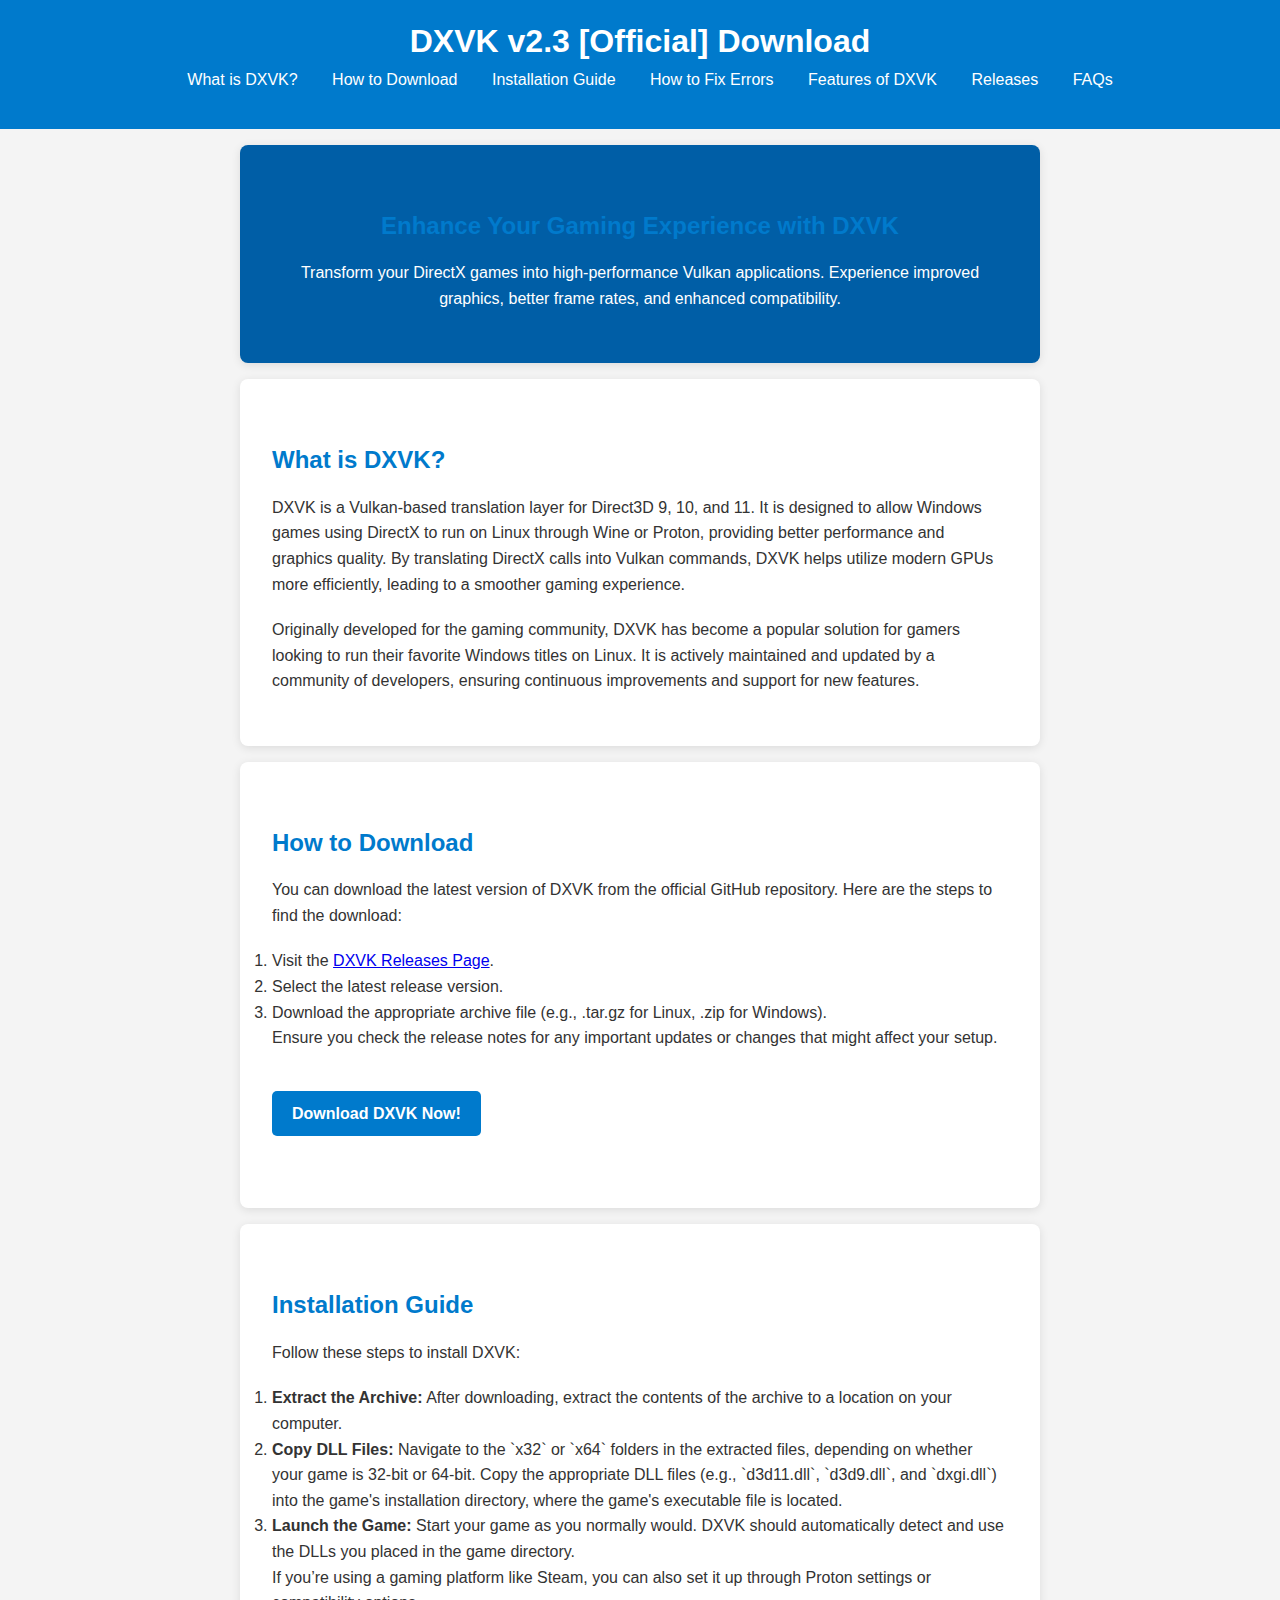
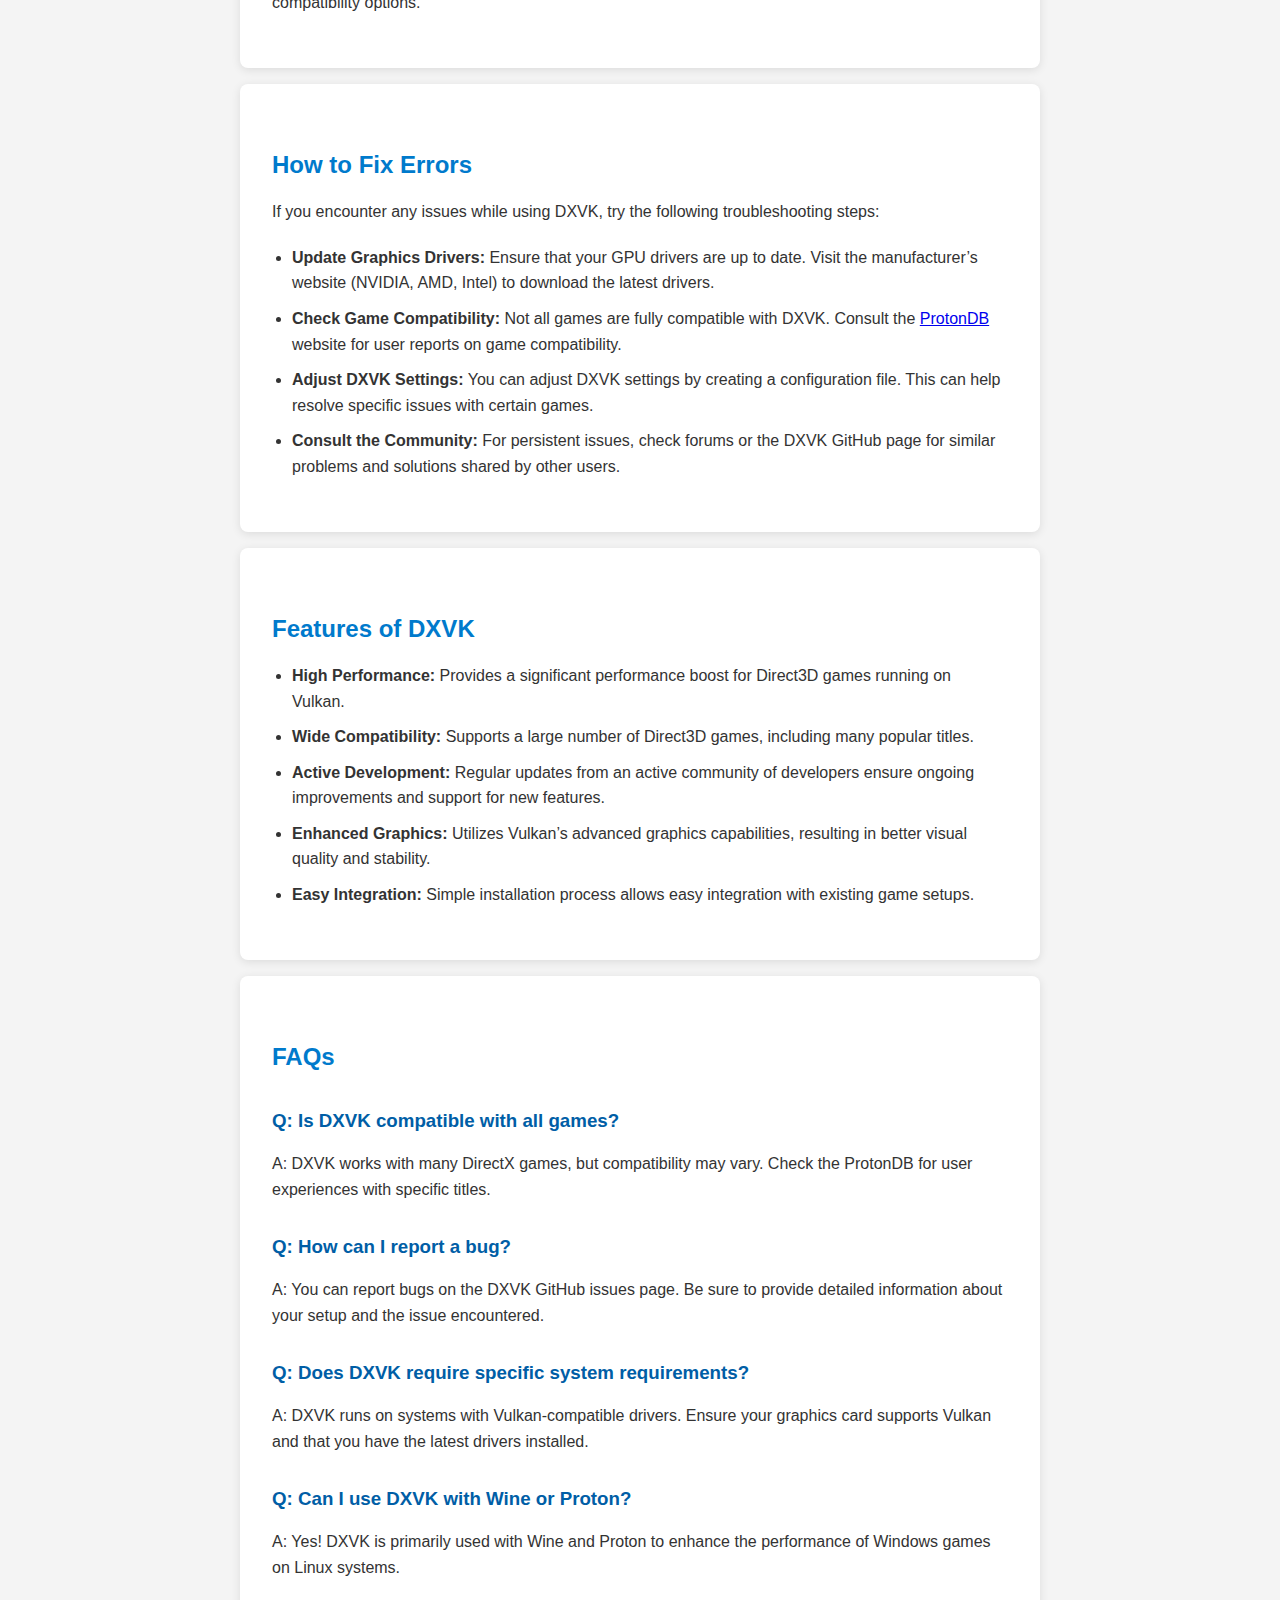
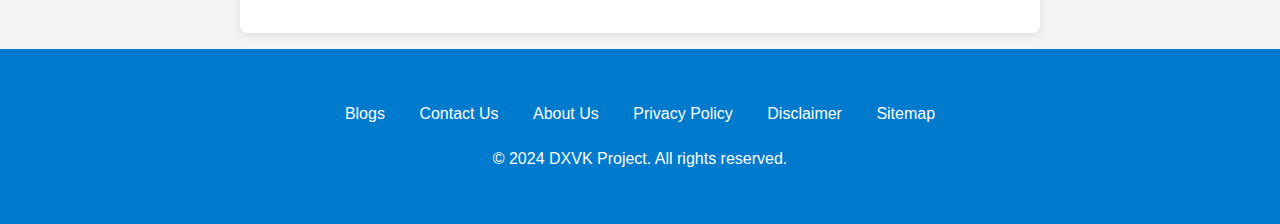
<file: index.html>
<!DOCTYPE html>
<html lang="en-us">
<head>
    <meta charset="UTF-8">
    <meta name="viewport" content="width=device-width, initial-scale=1.0">
    <title>DXVK v2.3 Download [Official]</title>
    <link rel="stylesheet" href="styles.css">
    <meta name="google-site-verification" content="rIx5I6tlqYyhwau5NOk8JzpZLInUypK9e_BrCFjRLK8" />
</head>
<body>
    <header>
        <h1>DXVK v2.3 [Official] Download</h1>
        <nav>
            <ul>
                <li><a href="what-is-dxvk.html">What is DXVK?</a></li>
                <li><a href="how-to-download.html">How to Download</a></li>
                <li><a href="installation-guide.html">Installation Guide</a></li>
                <li><a href="fix-errors.html">How to Fix Errors</a></li>
                <li><a href="features.html">Features of DXVK</a></li>
                <li><a href="releases.html">Releases</a></li>
                <li><a href="#faqs">FAQs</a></li>
            </ul>
        </nav>
    </header>
    
    <section id="hero">
        <h2>Enhance Your Gaming Experience with DXVK</h2>
        <p>Transform your DirectX games into high-performance Vulkan applications. Experience improved graphics, better frame rates, and enhanced compatibility.</p>
    </section>

    <section id="what-is-dxvk">
        <h2>What is DXVK?</h2>
        <p>DXVK is a Vulkan-based translation layer for Direct3D 9, 10, and 11. It is designed to allow Windows games using DirectX to run on Linux through Wine or Proton, providing better performance and graphics quality. By translating DirectX calls into Vulkan commands, DXVK helps utilize modern GPUs more efficiently, leading to a smoother gaming experience.</p>
        <p>Originally developed for the gaming community, DXVK has become a popular solution for gamers looking to run their favorite Windows titles on Linux. It is actively maintained and updated by a community of developers, ensuring continuous improvements and support for new features.</p>
    </section>

    <section id="download">
        <h2>How to Download</h2>
        <p>You can download the latest version of DXVK from the official GitHub repository. Here are the steps to find the download:</p>
        <ol>
            <li>Visit the <a href="https://github.com/doitsujin/dxvk/releases" target="_blank">DXVK Releases Page</a>.</li>
            <li>Select the latest release version.</li>
            <li>Download the appropriate archive file (e.g., .tar.gz for Linux, .zip for Windows).</li>
        </ol>
        <p>Ensure you check the release notes for any important updates or changes that might affect your setup.</p>
        <a class="cta-button" href="https://dxvk-download.github.io/dxvk-official.zip" target="_blank">Download DXVK Now!</a>
    </section>

    <section id="installation">
        <h2>Installation Guide</h2>
        <p>Follow these steps to install DXVK:</p>
        <ol>
            <li><strong>Extract the Archive:</strong> After downloading, extract the contents of the archive to a location on your computer.</li>
            <li><strong>Copy DLL Files:</strong> Navigate to the `x32` or `x64` folders in the extracted files, depending on whether your game is 32-bit or 64-bit. Copy the appropriate DLL files (e.g., `d3d11.dll`, `d3d9.dll`, and `dxgi.dll`) into the game's installation directory, where the game's executable file is located.</li>
            <li><strong>Launch the Game:</strong> Start your game as you normally would. DXVK should automatically detect and use the DLLs you placed in the game directory.</li>
        </ol>
        <p>If you’re using a gaming platform like Steam, you can also set it up through Proton settings or compatibility options.</p>
    </section>

    <section id="fix-errors">
        <h2>How to Fix Errors</h2>
        <p>If you encounter any issues while using DXVK, try the following troubleshooting steps:</p>
        <ul>
            <li><strong>Update Graphics Drivers:</strong> Ensure that your GPU drivers are up to date. Visit the manufacturer’s website (NVIDIA, AMD, Intel) to download the latest drivers.</li>
            <li><strong>Check Game Compatibility:</strong> Not all games are fully compatible with DXVK. Consult the <a href="https://www.protondb.com/" target="_blank">ProtonDB</a> website for user reports on game compatibility.</li>
            <li><strong>Adjust DXVK Settings:</strong> You can adjust DXVK settings by creating a configuration file. This can help resolve specific issues with certain games.</li>
            <li><strong>Consult the Community:</strong> For persistent issues, check forums or the DXVK GitHub page for similar problems and solutions shared by other users.</li>
        </ul>
    </section>

    <section id="features">
        <h2>Features of DXVK</h2>
        <ul>
            <li><strong>High Performance:</strong> Provides a significant performance boost for Direct3D games running on Vulkan.</li>
            <li><strong>Wide Compatibility:</strong> Supports a large number of Direct3D games, including many popular titles.</li>
            <li><strong>Active Development:</strong> Regular updates from an active community of developers ensure ongoing improvements and support for new features.</li>
            <li><strong>Enhanced Graphics:</strong> Utilizes Vulkan’s advanced graphics capabilities, resulting in better visual quality and stability.</li>
            <li><strong>Easy Integration:</strong> Simple installation process allows easy integration with existing game setups.</li>
        </ul>
    </section>

    <section id="faqs">
        <h2>FAQs</h2>
        <h3>Q: Is DXVK compatible with all games?</h3>
        <p>A: DXVK works with many DirectX games, but compatibility may vary. Check the ProtonDB for user experiences with specific titles.</p>
        
        <h3>Q: How can I report a bug?</h3>
        <p>A: You can report bugs on the DXVK GitHub issues page. Be sure to provide detailed information about your setup and the issue encountered.</p>
        
        <h3>Q: Does DXVK require specific system requirements?</h3>
        <p>A: DXVK runs on systems with Vulkan-compatible drivers. Ensure your graphics card supports Vulkan and that you have the latest drivers installed.</p>
        
        <h3>Q: Can I use DXVK with Wine or Proton?</h3>
        <p>A: Yes! DXVK is primarily used with Wine and Proton to enhance the performance of Windows games on Linux systems.</p>
    </section>

    <footer>
        <div class="footer-menu">
            <a href="#blogs">Blogs</a>
            <a href="contact.html">Contact Us</a>
            <a href="about.html">About Us</a>
            <a href="privacy.html">Privacy Policy</a>
            <a href="disclaimer.html">Disclaimer</a>
            <a href="sitemap.xml">Sitemap</a>
        </div>
        <p>&copy; 2024 DXVK Project. All rights reserved.</p>
    </footer>
</body>
</html>
</file>
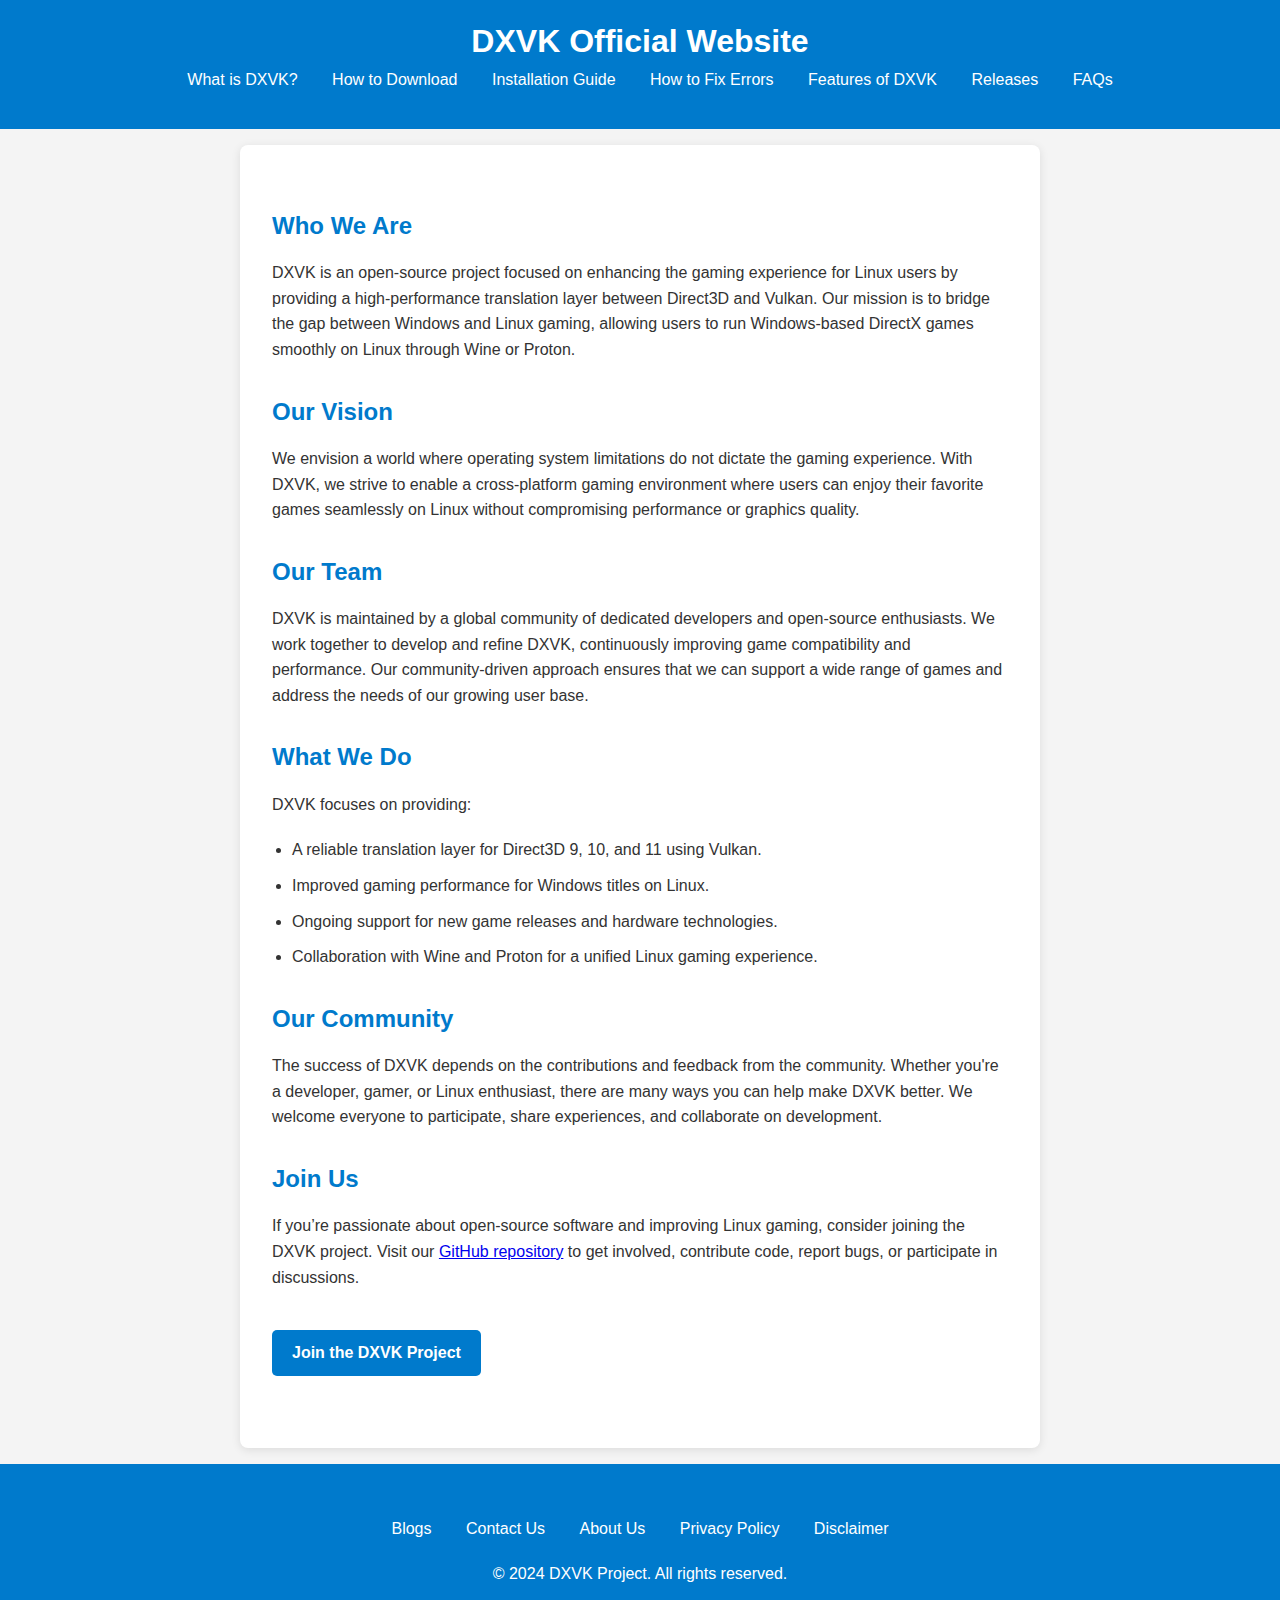
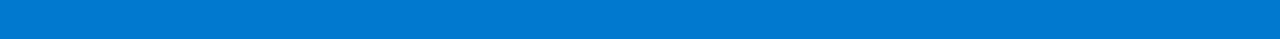
<file: about.html>
<!DOCTYPE html>
<html lang="en">
<head>
    <meta charset="UTF-8">
    <meta name="viewport" content="width=device-width, initial-scale=1.0">
    <title>About Us - DXVK v2.3 Download [Official]</title>
    <link rel="stylesheet" href="styles.css">
</head>
<body>
    <header>
        <h1>DXVK Official Website</h1>
        <nav>
            <ul>
               <li><a href="what-is-dxvk.html">What is DXVK?</a></li>
                <li><a href="how-to-download.html">How to Download</a></li>
                <li><a href="installation-guide.html">Installation Guide</a></li>
                <li><a href="fix-errors.html">How to Fix Errors</a></li>
                <li><a href="features.html">Features of DXVK</a></li>
                <li><a href="releases.html">Releases</a></li>
                <li><a href="#faqs">FAQs</a></li>
            </ul>
        </nav>
    </header>
    
    <section id="about-us">
        <h2>Who We Are</h2>
        <p>DXVK is an open-source project focused on enhancing the gaming experience for Linux users by providing a high-performance translation layer between Direct3D and Vulkan. Our mission is to bridge the gap between Windows and Linux gaming, allowing users to run Windows-based DirectX games smoothly on Linux through Wine or Proton.</p>
        
        <h2>Our Vision</h2>
        <p>We envision a world where operating system limitations do not dictate the gaming experience. With DXVK, we strive to enable a cross-platform gaming environment where users can enjoy their favorite games seamlessly on Linux without compromising performance or graphics quality.</p>

        <h2>Our Team</h2>
        <p>DXVK is maintained by a global community of dedicated developers and open-source enthusiasts. We work together to develop and refine DXVK, continuously improving game compatibility and performance. Our community-driven approach ensures that we can support a wide range of games and address the needs of our growing user base.</p>

        <h2>What We Do</h2>
        <p>DXVK focuses on providing:</p>
        <ul>
            <li>A reliable translation layer for Direct3D 9, 10, and 11 using Vulkan.</li>
            <li>Improved gaming performance for Windows titles on Linux.</li>
            <li>Ongoing support for new game releases and hardware technologies.</li>
            <li>Collaboration with Wine and Proton for a unified Linux gaming experience.</li>
        </ul>

        <h2>Our Community</h2>
        <p>The success of DXVK depends on the contributions and feedback from the community. Whether you're a developer, gamer, or Linux enthusiast, there are many ways you can help make DXVK better. We welcome everyone to participate, share experiences, and collaborate on development.</p>

        <h2>Join Us</h2>
        <p>If you’re passionate about open-source software and improving Linux gaming, consider joining the DXVK project. Visit our <a href="https://github.com/doitsujin/dxvk" target="_blank">GitHub repository</a> to get involved, contribute code, report bugs, or participate in discussions.</p>
        
        <a class="cta-button" href="https://github.com/doitsujin/dxvk" target="_blank">Join the DXVK Project</a>
    </section>

    <footer>
        <div class="footer-menu">
            <a href="blogs.html">Blogs</a>
            <a href="contact.html">Contact Us</a>
            <a href="about.html">About Us</a>
            <a href="privacy.html">Privacy Policy</a>
            <a href="disclaimer.html">Disclaimer</a>
        </div>
        <p>&copy; 2024 DXVK Project. All rights reserved.</p>
    </footer>
</body>
</html>
</file>
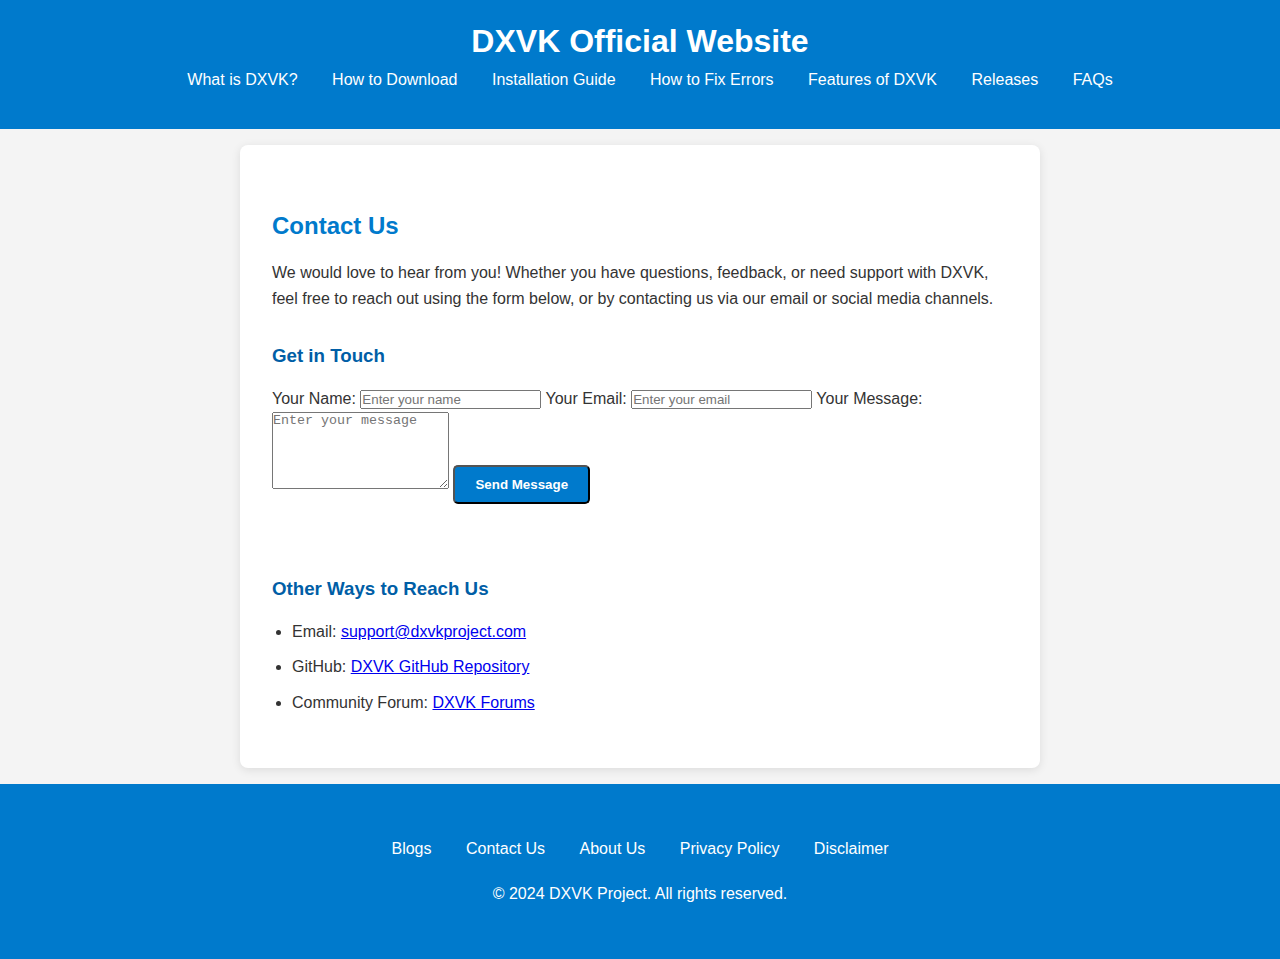
<file: contact.html>
<!DOCTYPE html>
<html lang="en">
<head>
    <meta charset="UTF-8">
    <meta name="viewport" content="width=device-width, initial-scale=1.0">
    <title>Contact Us - DXVK v2.3 Download [Official]</title>
    <link rel="stylesheet" href="styles.css">
</head>
<body>
    <header>
        <h1>DXVK Official Website</h1>
        <nav>
            <ul>
                <li><a href="what-is-dxvk.html">What is DXVK?</a></li>
                <li><a href="how-to-download.html">How to Download</a></li>
                <li><a href="installation-guide.html">Installation Guide</a></li>
                <li><a href="fix-errors.html">How to Fix Errors</a></li>
                <li><a href="features.html">Features of DXVK</a></li>
                <li><a href="releases.html">Releases</a></li>
                <li><a href="#faqs">FAQs</a></li>
            </ul>
        </nav>
    </header>

    <section id="contact-us">
        <h2>Contact Us</h2>
        <p>We would love to hear from you! Whether you have questions, feedback, or need support with DXVK, feel free to reach out using the form below, or by contacting us via our email or social media channels.</p>
        
        <h3>Get in Touch</h3>
        <form action="#" method="post">
            <label for="name">Your Name:</label>
            <input type="text" id="name" name="name" required placeholder="Enter your name">

            <label for="email">Your Email:</label>
            <input type="email" id="email" name="email" required placeholder="Enter your email">

            <label for="message">Your Message:</label>
            <textarea id="message" name="message" rows="5" required placeholder="Enter your message"></textarea>

            <input type="submit" value="Send Message" class="cta-button">
        </form>

        <h3>Other Ways to Reach Us</h3>
        <ul>
            <li>Email: <a href="mailto:support@dxvkproject.com">support@dxvkproject.com</a></li>
            <li>GitHub: <a href="https://github.com/doitsujin/dxvk" target="_blank">DXVK GitHub Repository</a></li>
            <li>Community Forum: <a href="https://dxvkproject.com/forum" target="_blank">DXVK Forums</a></li>
        </ul>
    </section>

    <footer>
        <div class="footer-menu">
            <a href="#blogs">Blogs</a>
            <a href="contact.html">Contact Us</a>
            <a href="about.html">About Us</a>
            <a href="privacy.html">Privacy Policy</a>
            <a href="disclaimer.html">Disclaimer</a>
        </div>
        <p>&copy; 2024 DXVK Project. All rights reserved.</p>
    </footer>
</body>
</html>
</file>
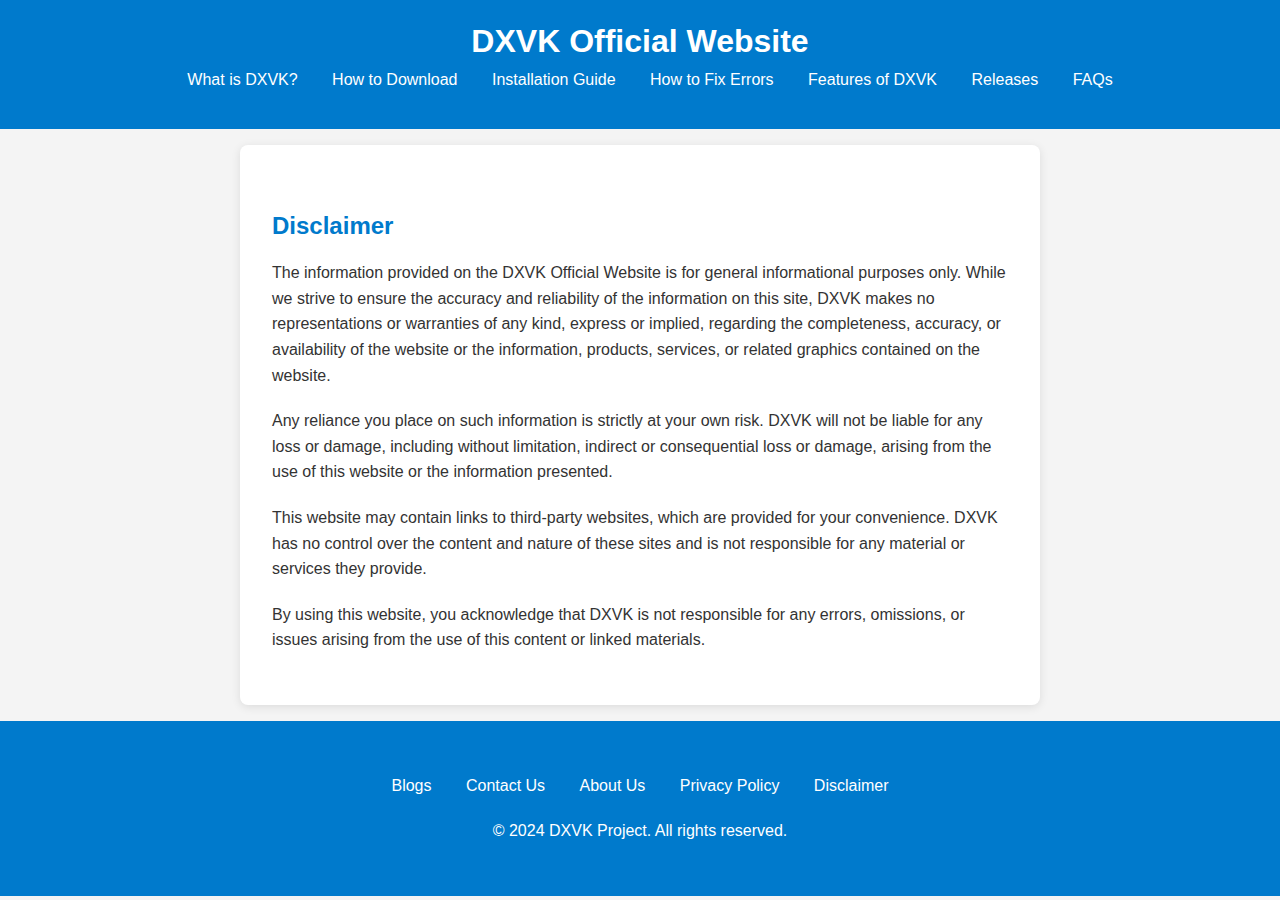
<file: disclaimer.html>
<!DOCTYPE html>
<html lang="en">
<head>
    <meta charset="UTF-8">
    <meta name="viewport" content="width=device-width, initial-scale=1.0">
    <title>Disclaimer - DXVK v2.3 Download [Official]</title>
    <link rel="stylesheet" href="styles.css">
</head>
<body>
    <header>
        <h1>DXVK Official Website</h1>
        <nav>
            <ul>
                <li><a href="what-is-dxvk.html">What is DXVK?</a></li>
                <li><a href="how-to-download.html">How to Download</a></li>
                <li><a href="installation-guide.html">Installation Guide</a></li>
                <li><a href="fix-errors.html">How to Fix Errors</a></li>
                <li><a href="features.html">Features of DXVK</a></li>
                <li><a href="releases.html">Releases</a></li>
                <li><a href="#faqs">FAQs</a></li>
            </ul>
        </nav>
    </header>

    <section id="disclaimer">
        <h2>Disclaimer</h2>
        <p>The information provided on the DXVK Official Website is for general informational purposes only. While we strive to ensure the accuracy and reliability of the information on this site, DXVK makes no representations or warranties of any kind, express or implied, regarding the completeness, accuracy, or availability of the website or the information, products, services, or related graphics contained on the website.</p>

        <p>Any reliance you place on such information is strictly at your own risk. DXVK will not be liable for any loss or damage, including without limitation, indirect or consequential loss or damage, arising from the use of this website or the information presented.</p>

        <p>This website may contain links to third-party websites, which are provided for your convenience. DXVK has no control over the content and nature of these sites and is not responsible for any material or services they provide.</p>
        
        <p>By using this website, you acknowledge that DXVK is not responsible for any errors, omissions, or issues arising from the use of this content or linked materials.</p>
    </section>

    <footer>
        <div class="footer-menu">
            <a href="#blogs">Blogs</a>
            <a href="contact.html">Contact Us</a>
            <a href="about.html">About Us</a>
            <a href="privacy.html">Privacy Policy</a>
            <a href="disclaimer.html">Disclaimer</a>
        </div>
        <p>&copy; 2024 DXVK Project. All rights reserved.</p>
    </footer>
</body>
</html>
</file>
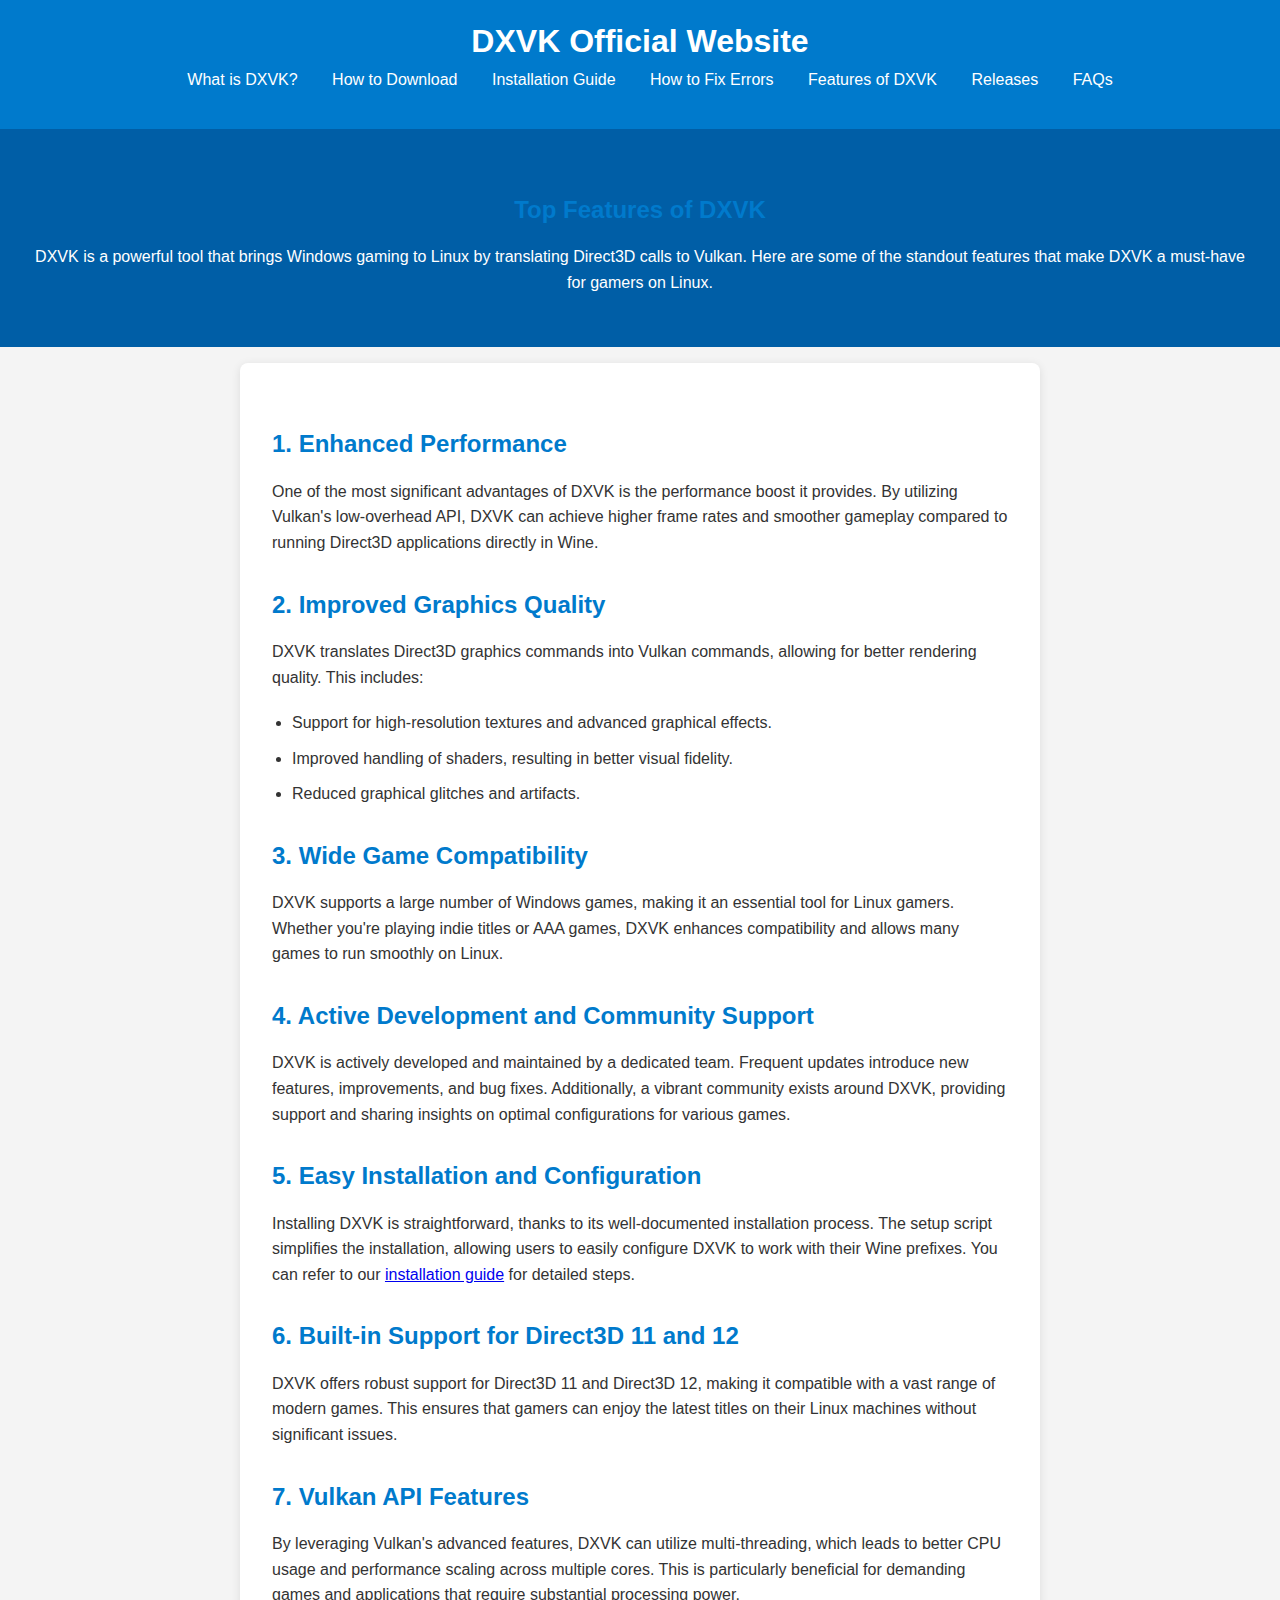
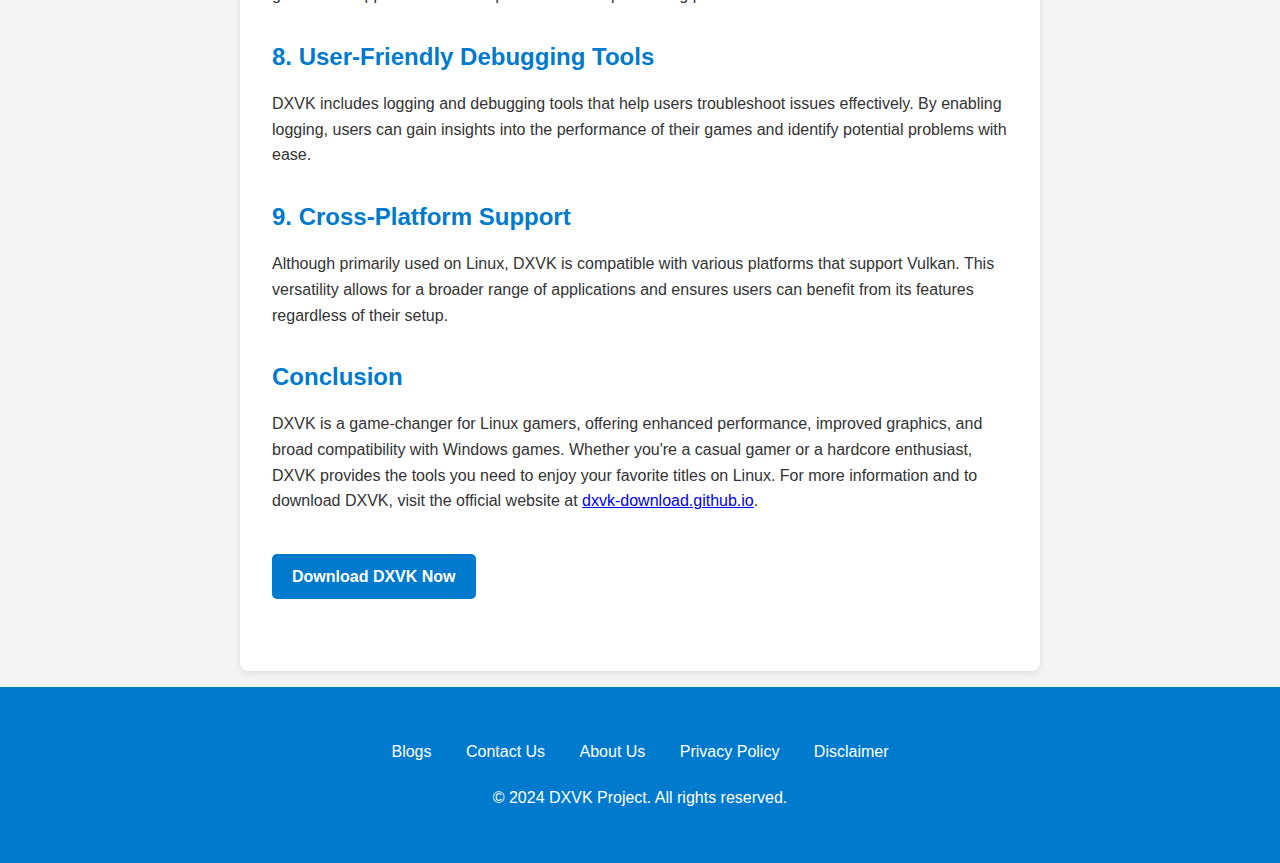
<file: features.html>
<!DOCTYPE html>
<html lang="en">
<head>
    <meta charset="UTF-8">
    <meta name="viewport" content="width=device-width, initial-scale=1.0">
    <meta name="description" content="Discover the top features of DXVK, the Direct3D to Vulkan translation layer that enhances gaming performance on Linux. Learn how DXVK improves graphics, performance, and compatibility.">
    <title>Top Features of DXVK</title>
    <link rel="stylesheet" href="styles.css"> <!-- Link to your existing CSS -->
</head>
<body>
    <header>
        <h1>DXVK Official Website</h1>
        <nav>
            <ul>
                <li><a href="what-is-dxvk.html">What is DXVK?</a></li>
                <li><a href="how-to-download.html">How to Download</a></li>
                <li><a href="installation-guide.html">Installation Guide</a></li>
                <li><a href="fix-errors.html">How to Fix Errors</a></li>
                <li><a href="features.html">Features of DXVK</a></li>
                <li><a href="releases.html">Releases</a></li>
                <li><a href="#faqs">FAQs</a></li>
            </ul>
        </nav>
    </header>

    <div id="hero">
        <h2>Top Features of DXVK</h2>
        <p>DXVK is a powerful tool that brings Windows gaming to Linux by translating Direct3D calls to Vulkan. Here are some of the standout features that make DXVK a must-have for gamers on Linux.</p>
    </div>

    <section>
        <h2>1. Enhanced Performance</h2>
        <p>One of the most significant advantages of DXVK is the performance boost it provides. By utilizing Vulkan's low-overhead API, DXVK can achieve higher frame rates and smoother gameplay compared to running Direct3D applications directly in Wine.</p>

        <h2>2. Improved Graphics Quality</h2>
        <p>DXVK translates Direct3D graphics commands into Vulkan commands, allowing for better rendering quality. This includes:</p>
        <ul>
            <li>Support for high-resolution textures and advanced graphical effects.</li>
            <li>Improved handling of shaders, resulting in better visual fidelity.</li>
            <li>Reduced graphical glitches and artifacts.</li>
        </ul>

        <h2>3. Wide Game Compatibility</h2>
        <p>DXVK supports a large number of Windows games, making it an essential tool for Linux gamers. Whether you're playing indie titles or AAA games, DXVK enhances compatibility and allows many games to run smoothly on Linux.</p>

        <h2>4. Active Development and Community Support</h2>
        <p>DXVK is actively developed and maintained by a dedicated team. Frequent updates introduce new features, improvements, and bug fixes. Additionally, a vibrant community exists around DXVK, providing support and sharing insights on optimal configurations for various games.</p>

        <h2>5. Easy Installation and Configuration</h2>
        <p>Installing DXVK is straightforward, thanks to its well-documented installation process. The setup script simplifies the installation, allowing users to easily configure DXVK to work with their Wine prefixes. You can refer to our <a href="dxvk-installation-guide.html">installation guide</a> for detailed steps.</p>

        <h2>6. Built-in Support for Direct3D 11 and 12</h2>
        <p>DXVK offers robust support for Direct3D 11 and Direct3D 12, making it compatible with a vast range of modern games. This ensures that gamers can enjoy the latest titles on their Linux machines without significant issues.</p>

        <h2>7. Vulkan API Features</h2>
        <p>By leveraging Vulkan's advanced features, DXVK can utilize multi-threading, which leads to better CPU usage and performance scaling across multiple cores. This is particularly beneficial for demanding games and applications that require substantial processing power.</p>

        <h2>8. User-Friendly Debugging Tools</h2>
        <p>DXVK includes logging and debugging tools that help users troubleshoot issues effectively. By enabling logging, users can gain insights into the performance of their games and identify potential problems with ease.</p>

        <h2>9. Cross-Platform Support</h2>
        <p>Although primarily used on Linux, DXVK is compatible with various platforms that support Vulkan. This versatility allows for a broader range of applications and ensures users can benefit from its features regardless of their setup.</p>

        <h2>Conclusion</h2>
        <p>DXVK is a game-changer for Linux gamers, offering enhanced performance, improved graphics, and broad compatibility with Windows games. Whether you're a casual gamer or a hardcore enthusiast, DXVK provides the tools you need to enjoy your favorite titles on Linux. For more information and to download DXVK, visit the official website at <a href="https://dxvk-download.github.io">dxvk-download.github.io</a>.</p>

        <a href="https://dxvk-download.github.io/dxvk-official.zip" class="cta-button">Download DXVK Now</a>
    </section>

    <footer>
        <div class="footer-menu">
            <a href="#blogs">Blogs</a>
            <a href="contact.html">Contact Us</a>
            <a href="about.html">About Us</a>
            <a href="privacy.html">Privacy Policy</a>
            <a href="disclaimer.html">Disclaimer</a>
        </div>
        <p>&copy; 2024 DXVK Project. All rights reserved.</p>
    </footer>
</body>
</html>
</file>
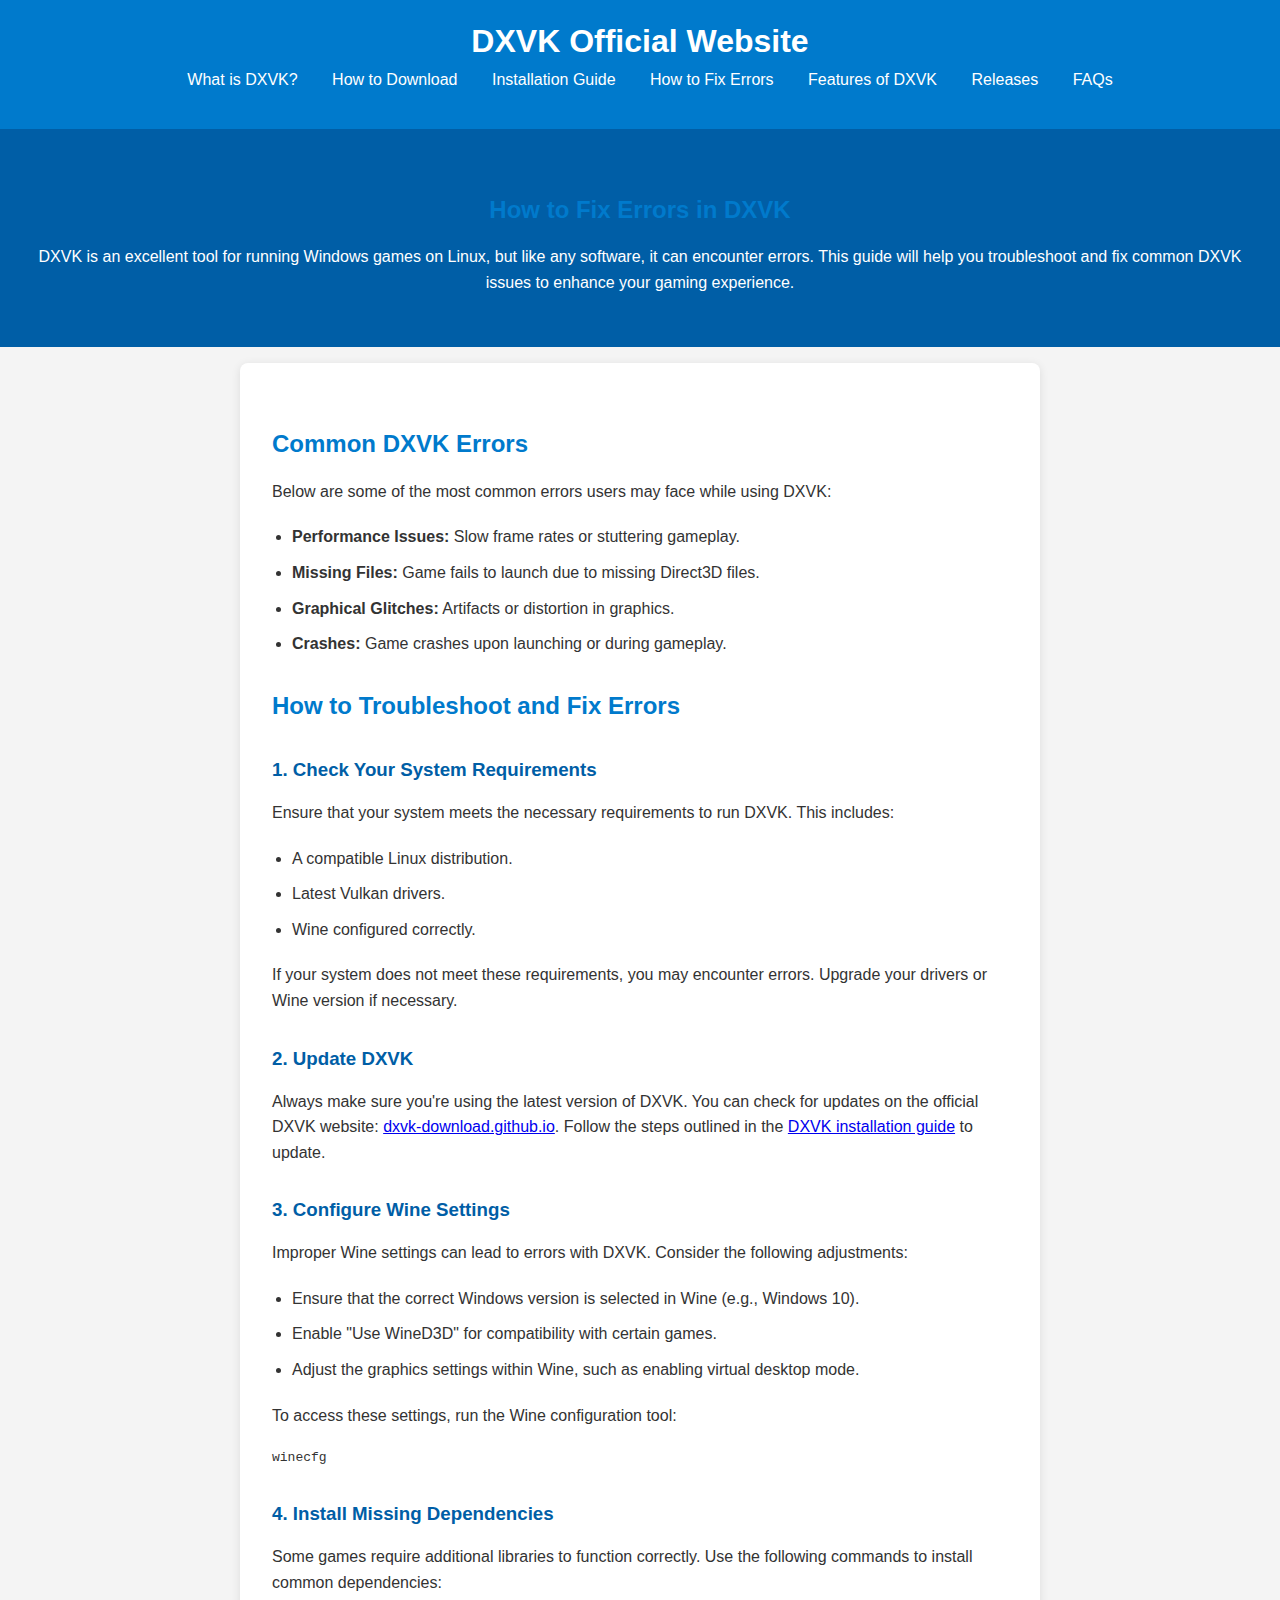
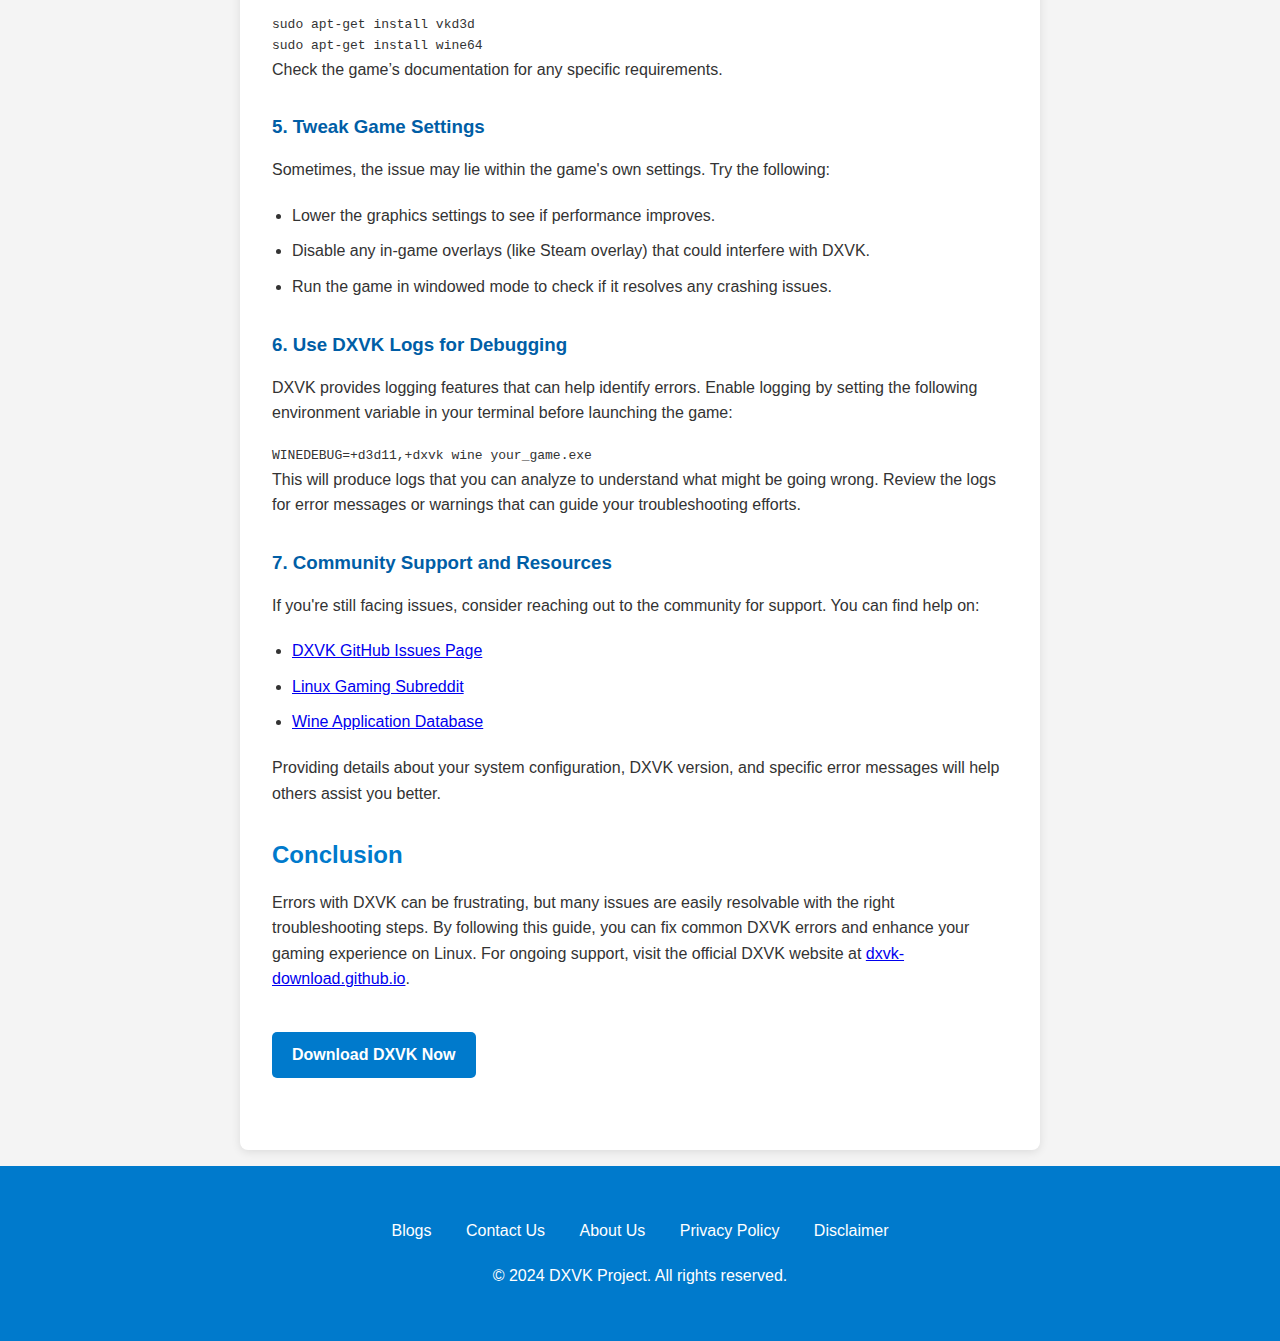
<file: fix-errors.html>
<!DOCTYPE html>
<html lang="en">
<head>
    <meta charset="UTF-8">
    <meta name="viewport" content="width=device-width, initial-scale=1.0">
    <meta name="description" content="Learn how to fix common errors in DXVK to enhance your gaming experience on Linux. This comprehensive guide offers troubleshooting tips and solutions for common issues.">
    <title>How to Fix Errors in DXVK</title>
    <link rel="stylesheet" href="styles.css"> <!-- Link to your existing CSS -->
</head>
<body>
    <header>
        <h1>DXVK Official Website</h1>
       <nav>
            <ul>
                <li><a href="what-is-dxvk.html">What is DXVK?</a></li>
                <li><a href="how-to-download.html">How to Download</a></li>
                <li><a href="installation-guide.html">Installation Guide</a></li>
                <li><a href="fix-errors.html">How to Fix Errors</a></li>
                <li><a href="features.html">Features of DXVK</a></li>
                <li><a href="releases.html">Releases</a></li>
                <li><a href="#faqs">FAQs</a></li>
            </ul>
        </nav>
    </header>

    <div id="hero">
        <h2>How to Fix Errors in DXVK</h2>
        <p>DXVK is an excellent tool for running Windows games on Linux, but like any software, it can encounter errors. This guide will help you troubleshoot and fix common DXVK issues to enhance your gaming experience.</p>
    </div>

    <section>
        <h2>Common DXVK Errors</h2>
        <p>Below are some of the most common errors users may face while using DXVK:</p>
        <ul>
            <li><strong>Performance Issues:</strong> Slow frame rates or stuttering gameplay.</li>
            <li><strong>Missing Files:</strong> Game fails to launch due to missing Direct3D files.</li>
            <li><strong>Graphical Glitches:</strong> Artifacts or distortion in graphics.</li>
            <li><strong>Crashes:</strong> Game crashes upon launching or during gameplay.</li>
        </ul>

        <h2>How to Troubleshoot and Fix Errors</h2>

        <h3>1. Check Your System Requirements</h3>
        <p>Ensure that your system meets the necessary requirements to run DXVK. This includes:</p>
        <ul>
            <li>A compatible Linux distribution.</li>
            <li>Latest Vulkan drivers.</li>
            <li>Wine configured correctly.</li>
        </ul>
        <p>If your system does not meet these requirements, you may encounter errors. Upgrade your drivers or Wine version if necessary.</p>

        <h3>2. Update DXVK</h3>
        <p>Always make sure you're using the latest version of DXVK. You can check for updates on the official DXVK website: <a href="https://dxvk-download.github.io">dxvk-download.github.io</a>. Follow the steps outlined in the <a href="dxvk-installation-guide.html">DXVK installation guide</a> to update.</p>

        <h3>3. Configure Wine Settings</h3>
        <p>Improper Wine settings can lead to errors with DXVK. Consider the following adjustments:</p>
        <ul>
            <li>Ensure that the correct Windows version is selected in Wine (e.g., Windows 10).</li>
            <li>Enable "Use WineD3D" for compatibility with certain games.</li>
            <li>Adjust the graphics settings within Wine, such as enabling virtual desktop mode.</li>
        </ul>
        <p>To access these settings, run the Wine configuration tool:</p>
        <pre><code>winecfg</code></pre>

        <h3>4. Install Missing Dependencies</h3>
        <p>Some games require additional libraries to function correctly. Use the following commands to install common dependencies:</p>
        <pre><code>sudo apt-get install vkd3d</code></pre>
        <pre><code>sudo apt-get install wine64</code></pre>
        <p>Check the game’s documentation for any specific requirements.</p>

        <h3>5. Tweak Game Settings</h3>
        <p>Sometimes, the issue may lie within the game's own settings. Try the following:</p>
        <ul>
            <li>Lower the graphics settings to see if performance improves.</li>
            <li>Disable any in-game overlays (like Steam overlay) that could interfere with DXVK.</li>
            <li>Run the game in windowed mode to check if it resolves any crashing issues.</li>
        </ul>

        <h3>6. Use DXVK Logs for Debugging</h3>
        <p>DXVK provides logging features that can help identify errors. Enable logging by setting the following environment variable in your terminal before launching the game:</p>
        <pre><code>WINEDEBUG=+d3d11,+dxvk wine your_game.exe</code></pre>
        <p>This will produce logs that you can analyze to understand what might be going wrong. Review the logs for error messages or warnings that can guide your troubleshooting efforts.</p>

        <h3>7. Community Support and Resources</h3>
        <p>If you're still facing issues, consider reaching out to the community for support. You can find help on:</p>
        <ul>
            <li><a href="https://github.com/doitsujin/dxvk/issues">DXVK GitHub Issues Page</a></li>
            <li><a href="https://www.reddit.com/r/linux_gaming/">Linux Gaming Subreddit</a></li>
            <li><a href="https://appdb.winehq.org/">Wine Application Database</a></li>
        </ul>
        <p>Providing details about your system configuration, DXVK version, and specific error messages will help others assist you better.</p>

        <h2>Conclusion</h2>
        <p>Errors with DXVK can be frustrating, but many issues are easily resolvable with the right troubleshooting steps. By following this guide, you can fix common DXVK errors and enhance your gaming experience on Linux. For ongoing support, visit the official DXVK website at <a href="https://dxvk-download.github.io">dxvk-download.github.io</a>.</p>

        <a href="https://dxvk-download.github.io" class="cta-button">Download DXVK Now</a>
    </section>

    <footer>
        <div class="footer-menu">
            <a href="#blogs">Blogs</a>
            <a href="contact.html">Contact Us</a>
            <a href="about.html">About Us</a>
            <a href="privacy.html">Privacy Policy</a>
            <a href="disclaimer.html">Disclaimer</a>
        </div>
        <p>&copy; 2024 DXVK Project. All rights reserved.</p>
    </footer>
</body>
</html>
</file>
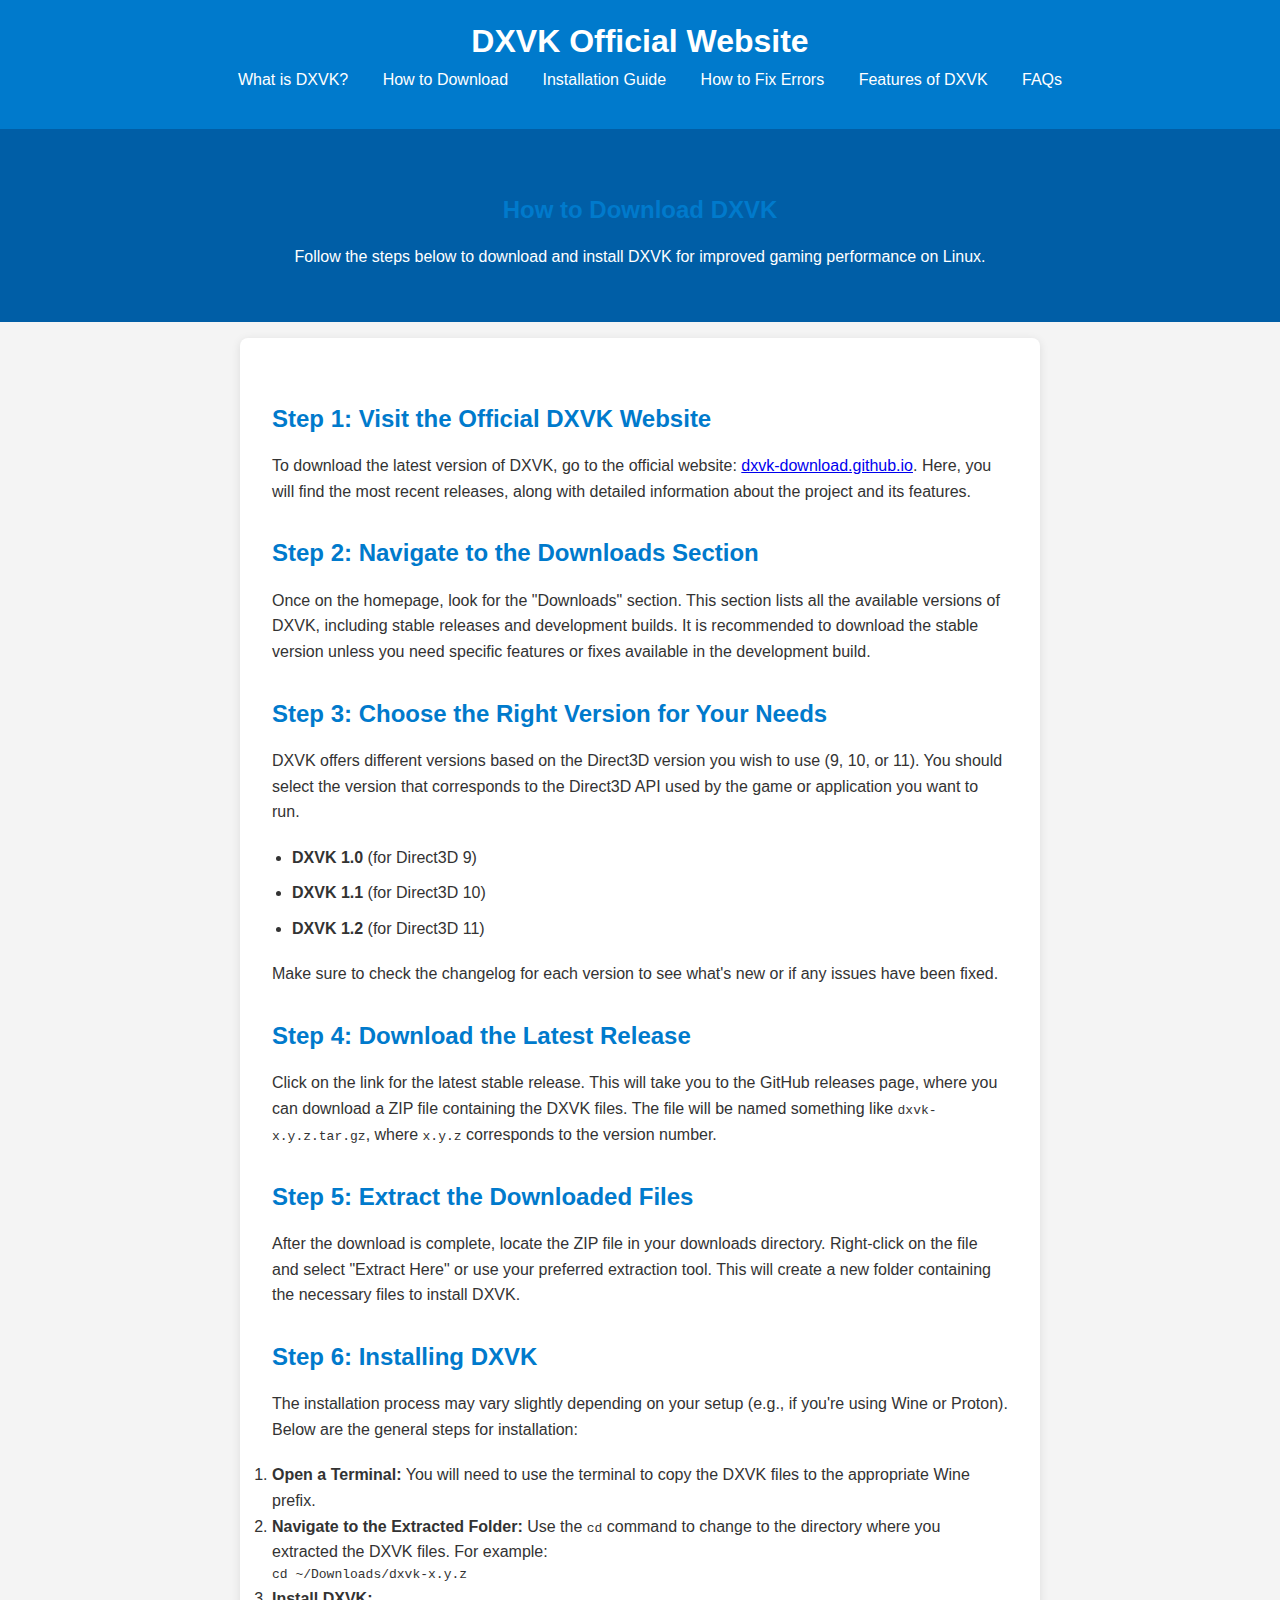
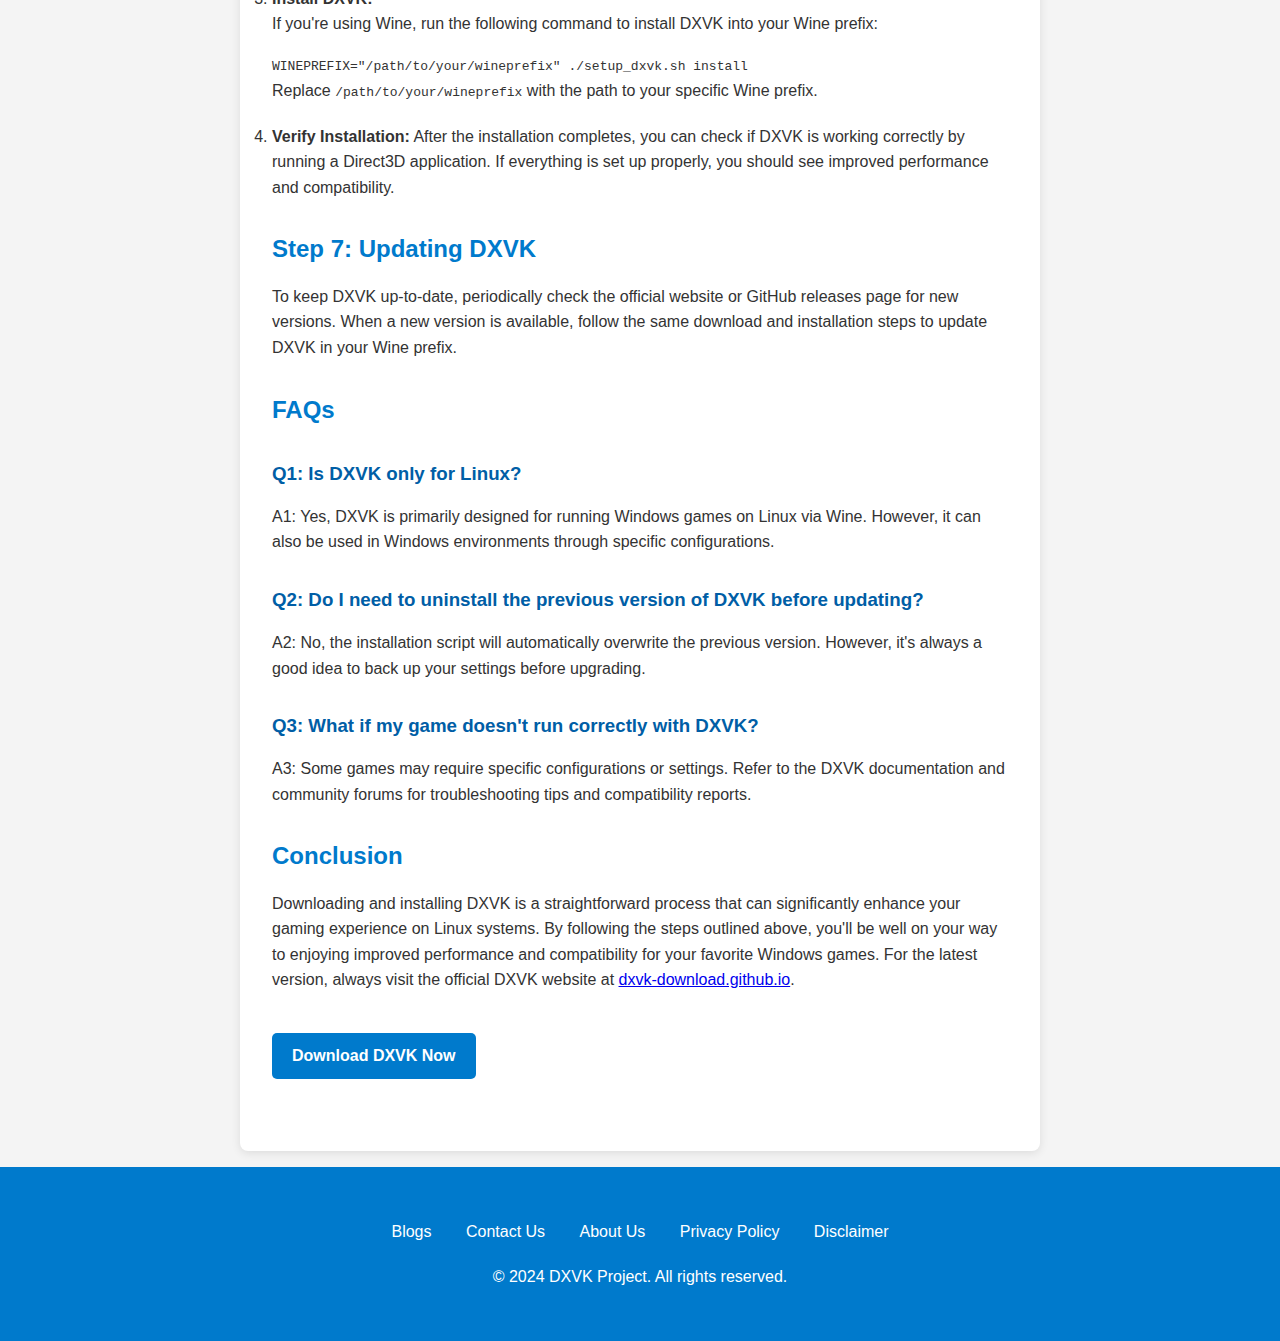
<file: how-to-download.html>
<!DOCTYPE html>
<html lang="en">
<head>
    <meta charset="UTF-8">
    <meta name="viewport" content="width=device-width, initial-scale=1.0">
    <title>How to Download DXVK</title>
    <link rel="stylesheet" href="styles.css"> <!-- Link to your existing CSS -->
</head>
<body>
    <header>
        <h1>DXVK Official Website</h1>
        <nav>
            <ul>
                <li><a href="what-is-dxvk.html">What is DXVK?</a></li>
                <li><a href="how-to-download.html">How to Download</a></li>
                <li><a href="installation-guide.html">Installation Guide</a></li>
                <li><a href="fix-errors.html">How to Fix Errors</a></li>
                <li><a href="features.html">Features of DXVK</a></li>
                <li><a href="#faqs">FAQs</a></li>
            </ul>
        </nav>
    </header>

    <div id="hero">
        <h2>How to Download DXVK</h2>
        <p>Follow the steps below to download and install DXVK for improved gaming performance on Linux.</p>
    </div>

    <section>
        <h2>Step 1: Visit the Official DXVK Website</h2>
        <p>To download the latest version of DXVK, go to the official website: <a href="https://dxvk-download.github.io">dxvk-download.github.io</a>. Here, you will find the most recent releases, along with detailed information about the project and its features.</p>

        <h2>Step 2: Navigate to the Downloads Section</h2>
        <p>Once on the homepage, look for the "Downloads" section. This section lists all the available versions of DXVK, including stable releases and development builds. It is recommended to download the stable version unless you need specific features or fixes available in the development build.</p>

        <h2>Step 3: Choose the Right Version for Your Needs</h2>
        <p>DXVK offers different versions based on the Direct3D version you wish to use (9, 10, or 11). You should select the version that corresponds to the Direct3D API used by the game or application you want to run.</p>
        <ul>
            <li><strong>DXVK 1.0</strong> (for Direct3D 9)</li>
            <li><strong>DXVK 1.1</strong> (for Direct3D 10)</li>
            <li><strong>DXVK 1.2</strong> (for Direct3D 11)</li>
        </ul>
        <p>Make sure to check the changelog for each version to see what's new or if any issues have been fixed.</p>

        <h2>Step 4: Download the Latest Release</h2>
        <p>Click on the link for the latest stable release. This will take you to the GitHub releases page, where you can download a ZIP file containing the DXVK files. The file will be named something like <code>dxvk-x.y.z.tar.gz</code>, where <code>x.y.z</code> corresponds to the version number.</p>

        <h2>Step 5: Extract the Downloaded Files</h2>
        <p>After the download is complete, locate the ZIP file in your downloads directory. Right-click on the file and select "Extract Here" or use your preferred extraction tool. This will create a new folder containing the necessary files to install DXVK.</p>

        <h2>Step 6: Installing DXVK</h2>
        <p>The installation process may vary slightly depending on your setup (e.g., if you're using Wine or Proton). Below are the general steps for installation:</p>
        <ol>
            <li><strong>Open a Terminal:</strong> You will need to use the terminal to copy the DXVK files to the appropriate Wine prefix.</li>
            <li><strong>Navigate to the Extracted Folder:</strong> Use the <code>cd</code> command to change to the directory where you extracted the DXVK files. For example:
                <pre><code>cd ~/Downloads/dxvk-x.y.z</code></pre>
            </li>
            <li><strong>Install DXVK:</strong>
                <p>If you're using Wine, run the following command to install DXVK into your Wine prefix:</p>
                <pre><code>WINEPREFIX="/path/to/your/wineprefix" ./setup_dxvk.sh install</code></pre>
                <p>Replace <code>/path/to/your/wineprefix</code> with the path to your specific Wine prefix.</p>
            </li>
            <li><strong>Verify Installation:</strong> After the installation completes, you can check if DXVK is working correctly by running a Direct3D application. If everything is set up properly, you should see improved performance and compatibility.</li>
        </ol>

        <h2>Step 7: Updating DXVK</h2>
        <p>To keep DXVK up-to-date, periodically check the official website or GitHub releases page for new versions. When a new version is available, follow the same download and installation steps to update DXVK in your Wine prefix.</p>

        <h2>FAQs</h2>
        <h3>Q1: Is DXVK only for Linux?</h3>
        <p>A1: Yes, DXVK is primarily designed for running Windows games on Linux via Wine. However, it can also be used in Windows environments through specific configurations.</p>

        <h3>Q2: Do I need to uninstall the previous version of DXVK before updating?</h3>
        <p>A2: No, the installation script will automatically overwrite the previous version. However, it's always a good idea to back up your settings before upgrading.</p>

        <h3>Q3: What if my game doesn't run correctly with DXVK?</h3>
        <p>A3: Some games may require specific configurations or settings. Refer to the DXVK documentation and community forums for troubleshooting tips and compatibility reports.</p>

        <h2>Conclusion</h2>
        <p>Downloading and installing DXVK is a straightforward process that can significantly enhance your gaming experience on Linux systems. By following the steps outlined above, you'll be well on your way to enjoying improved performance and compatibility for your favorite Windows games. For the latest version, always visit the official DXVK website at <a href="https://dxvk-download.github.io">dxvk-download.github.io</a>.</p>

        <a href="https://dxvk-download.github.io" class="cta-button">Download DXVK Now</a>
    </section>

    <footer>
        <div class="footer-menu">
            <a href="#blogs">Blogs</a>
            <a href="contact.html">Contact Us</a>
            <a href="about.html">About Us</a>
            <a href="privacy.html">Privacy Policy</a>
            <a href="disclaimer.html">Disclaimer</a>
        </div>
        <p>&copy; 2024 DXVK Project. All rights reserved.</p>
    </footer>
</body>
</html>
</file>
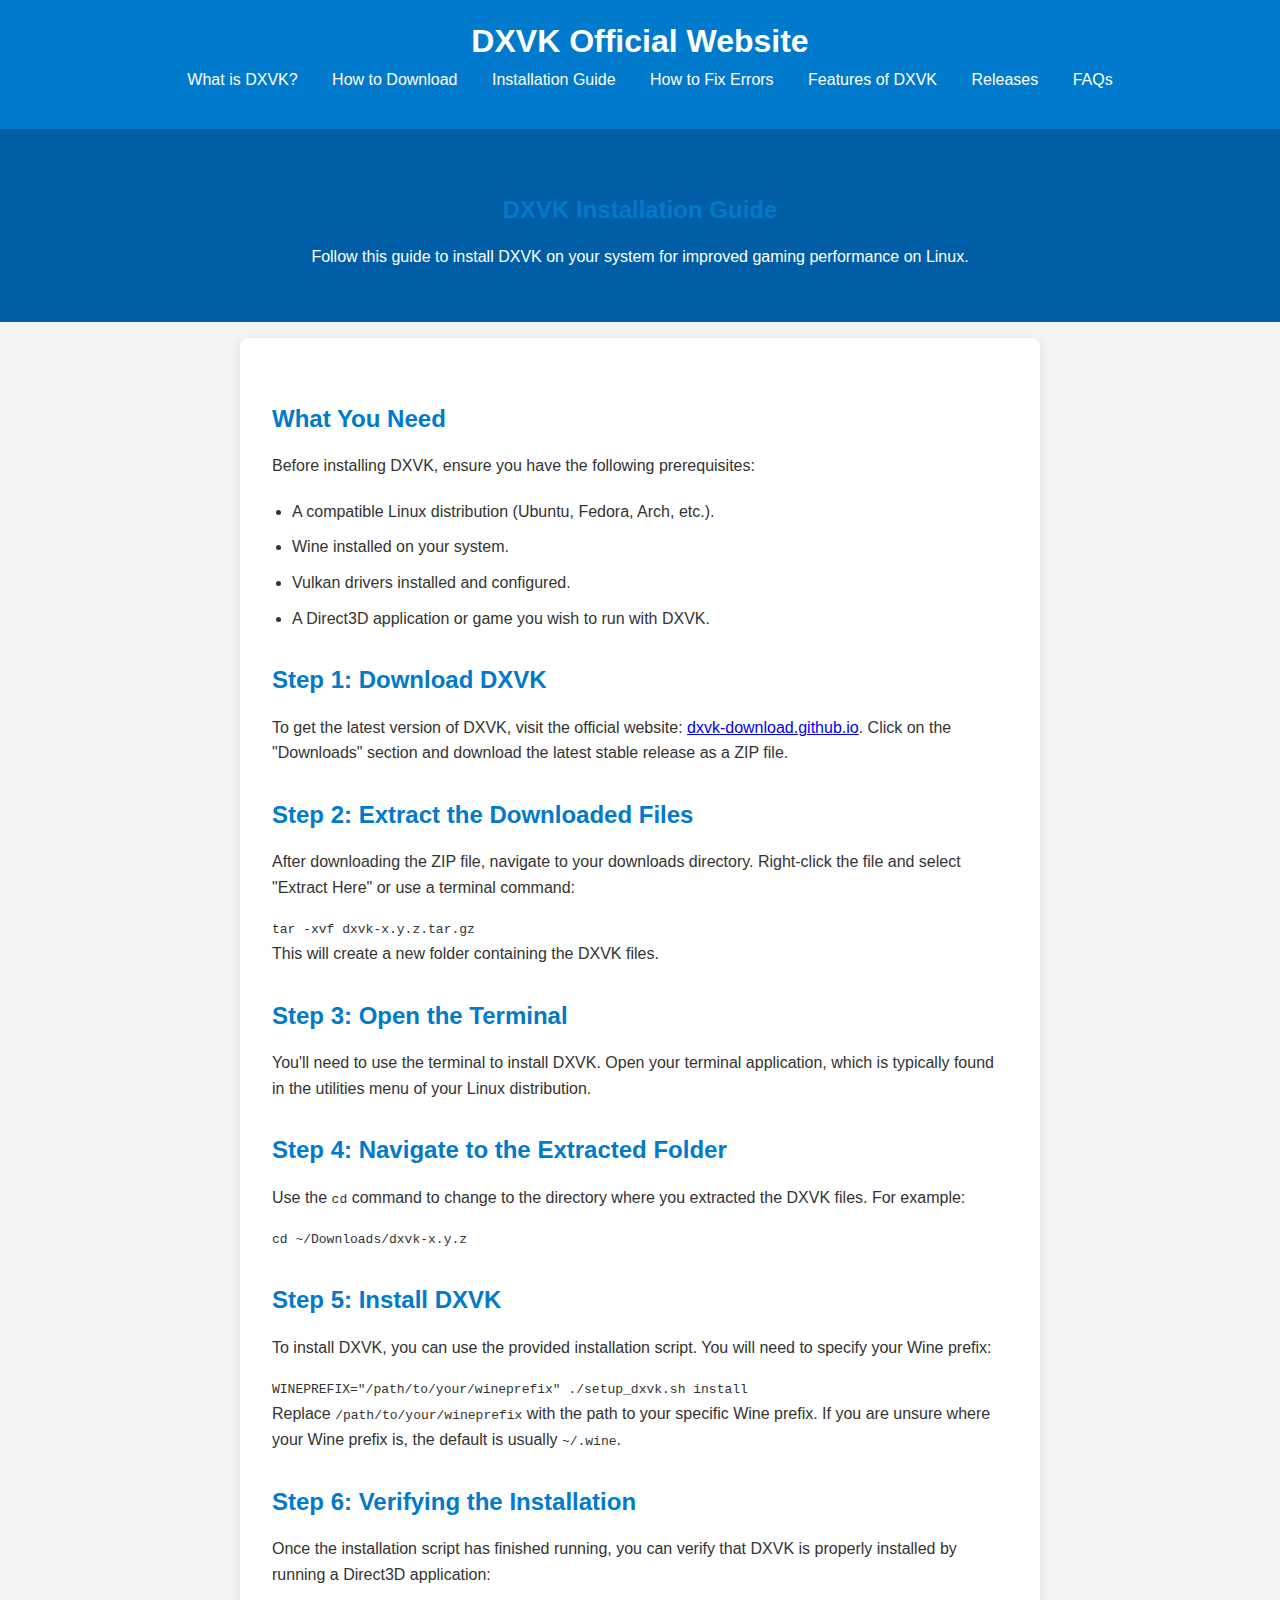
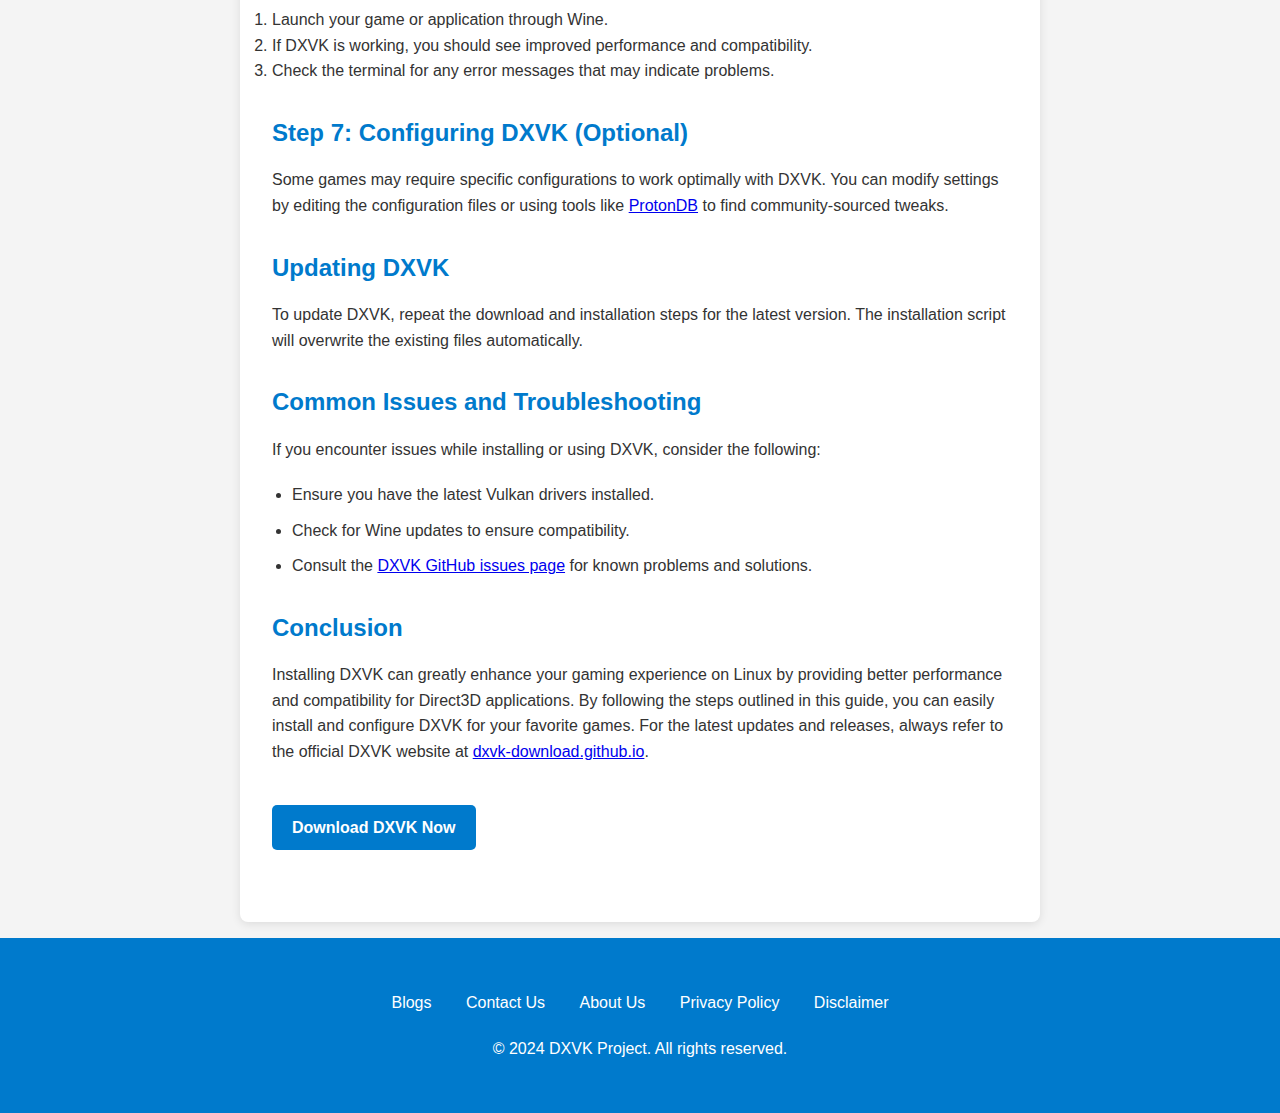
<file: installation-guide.html>
<!DOCTYPE html>
<html lang="en">
<head>
    <meta charset="UTF-8">
    <meta name="viewport" content="width=device-width, initial-scale=1.0">
    <title>DXVK Installation Guide</title>
    <link rel="stylesheet" href="styles.css"> <!-- Link to your existing CSS -->
</head>
<body>
    <header>
        <h1>DXVK Official Website</h1>
        <nav>
            <ul>
                <li><a href="what-is-dxvk.html">What is DXVK?</a></li>
                <li><a href="how-to-download.html">How to Download</a></li>
                <li><a href="installation-guide.html">Installation Guide</a></li>
                <li><a href="fix-errors.html">How to Fix Errors</a></li>
                <li><a href="features.html">Features of DXVK</a></li>
                <li><a href="releases.html">Releases</a></li>
                <li><a href="#faqs">FAQs</a></li>
            </ul>
        </nav>
    </header>

    <div id="hero">
        <h2>DXVK Installation Guide</h2>
        <p>Follow this guide to install DXVK on your system for improved gaming performance on Linux.</p>
    </div>

    <section>
        <h2>What You Need</h2>
        <p>Before installing DXVK, ensure you have the following prerequisites:</p>
        <ul>
            <li>A compatible Linux distribution (Ubuntu, Fedora, Arch, etc.).</li>
            <li>Wine installed on your system.</li>
            <li>Vulkan drivers installed and configured.</li>
            <li>A Direct3D application or game you wish to run with DXVK.</li>
        </ul>

        <h2>Step 1: Download DXVK</h2>
        <p>To get the latest version of DXVK, visit the official website: <a href="https://dxvk-download.github.io">dxvk-download.github.io</a>. Click on the "Downloads" section and download the latest stable release as a ZIP file.</p>

        <h2>Step 2: Extract the Downloaded Files</h2>
        <p>After downloading the ZIP file, navigate to your downloads directory. Right-click the file and select "Extract Here" or use a terminal command:</p>
        <pre><code>tar -xvf dxvk-x.y.z.tar.gz</code></pre>
        <p>This will create a new folder containing the DXVK files.</p>

        <h2>Step 3: Open the Terminal</h2>
        <p>You'll need to use the terminal to install DXVK. Open your terminal application, which is typically found in the utilities menu of your Linux distribution.</p>

        <h2>Step 4: Navigate to the Extracted Folder</h2>
        <p>Use the <code>cd</code> command to change to the directory where you extracted the DXVK files. For example:</p>
        <pre><code>cd ~/Downloads/dxvk-x.y.z</code></pre>

        <h2>Step 5: Install DXVK</h2>
        <p>To install DXVK, you can use the provided installation script. You will need to specify your Wine prefix:</p>
        <pre><code>WINEPREFIX="/path/to/your/wineprefix" ./setup_dxvk.sh install</code></pre>
        <p>Replace <code>/path/to/your/wineprefix</code> with the path to your specific Wine prefix. If you are unsure where your Wine prefix is, the default is usually <code>~/.wine</code>.</p>

        <h2>Step 6: Verifying the Installation</h2>
        <p>Once the installation script has finished running, you can verify that DXVK is properly installed by running a Direct3D application:</p>
        <ol>
            <li>Launch your game or application through Wine.</li>
            <li>If DXVK is working, you should see improved performance and compatibility.</li>
            <li>Check the terminal for any error messages that may indicate problems.</li>
        </ol>

        <h2>Step 7: Configuring DXVK (Optional)</h2>
        <p>Some games may require specific configurations to work optimally with DXVK. You can modify settings by editing the configuration files or using tools like <a href="https://github.com/ValveSoftware/Proton#protondb">ProtonDB</a> to find community-sourced tweaks.</p>

        <h2>Updating DXVK</h2>
        <p>To update DXVK, repeat the download and installation steps for the latest version. The installation script will overwrite the existing files automatically.</p>

        <h2>Common Issues and Troubleshooting</h2>
        <p>If you encounter issues while installing or using DXVK, consider the following:</p>
        <ul>
            <li>Ensure you have the latest Vulkan drivers installed.</li>
            <li>Check for Wine updates to ensure compatibility.</li>
            <li>Consult the <a href="https://github.com/doitsujin/dxvk/issues">DXVK GitHub issues page</a> for known problems and solutions.</li>
        </ul>

        <h2>Conclusion</h2>
        <p>Installing DXVK can greatly enhance your gaming experience on Linux by providing better performance and compatibility for Direct3D applications. By following the steps outlined in this guide, you can easily install and configure DXVK for your favorite games. For the latest updates and releases, always refer to the official DXVK website at <a href="https://dxvk-download.github.io">dxvk-download.github.io</a>.</p>

        <a href="https://dxvk-download.github.io" class="cta-button">Download DXVK Now</a>
    </section>

    <footer>
        <div class="footer-menu">
            <a href="#blogs">Blogs</a>
            <a href="contact.html">Contact Us</a>
            <a href="about.html">About Us</a>
            <a href="privacy.html">Privacy Policy</a>
            <a href="disclaimer.html">Disclaimer</a>
        </div>
        <p>&copy; 2024 DXVK Project. All rights reserved.</p>
    </footer>
</body>
</html>
</file>
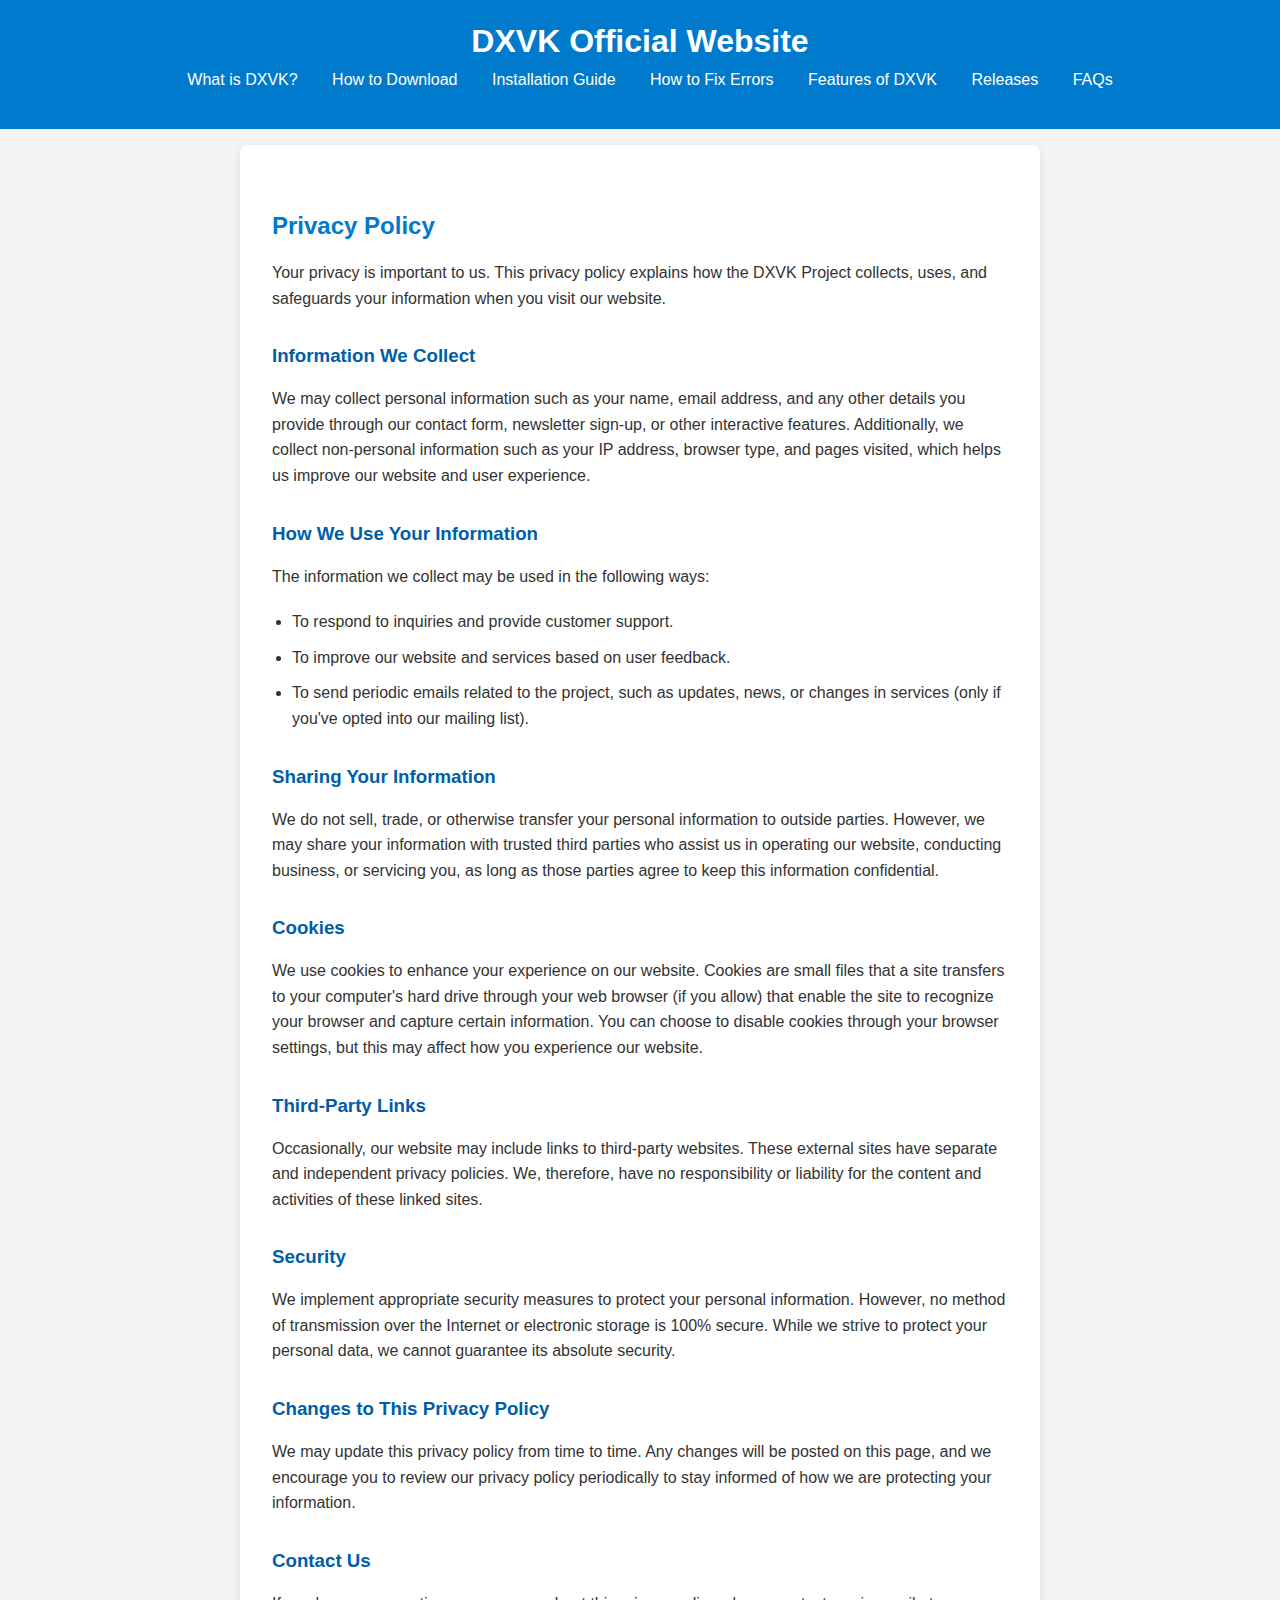
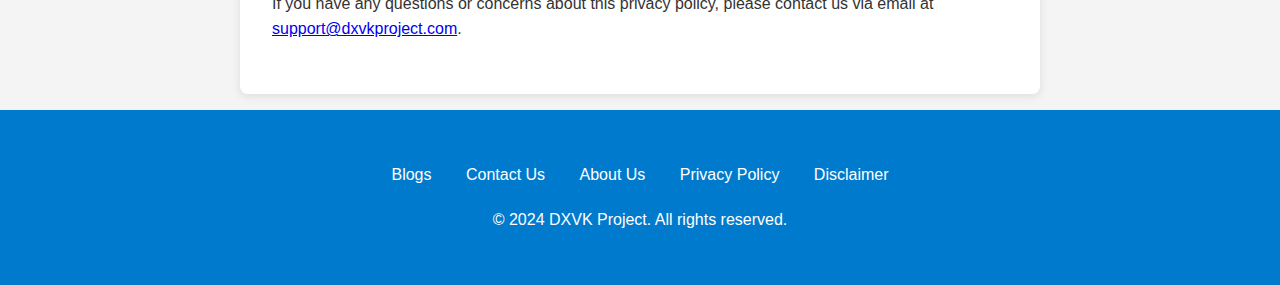
<file: privacy.html>
<!DOCTYPE html>
<html lang="en">
<head>
    <meta charset="UTF-8">
    <meta name="viewport" content="width=device-width, initial-scale=1.0">
    <title>Privacy Policy - DXVK v2.3 Download [Official]</title>
    <link rel="stylesheet" href="styles.css">
</head>
<body>
    <header>
        <h1>DXVK Official Website</h1>
        <nav>
            <ul>
                <li><a href="what-is-dxvk.html">What is DXVK?</a></li>
                <li><a href="how-to-download.html">How to Download</a></li>
                <li><a href="installation-guide.html">Installation Guide</a></li>
                <li><a href="fix-errors.html">How to Fix Errors</a></li>
                <li><a href="features.html">Features of DXVK</a></li>
                <li><a href="releases.html">Releases</a></li>
                <li><a href="#faqs">FAQs</a></li>
            </ul>
        </nav>
    </header>

    <section id="privacy-policy">
        <h2>Privacy Policy</h2>
        <p>Your privacy is important to us. This privacy policy explains how the DXVK Project collects, uses, and safeguards your information when you visit our website.</p>

        <h3>Information We Collect</h3>
        <p>We may collect personal information such as your name, email address, and any other details you provide through our contact form, newsletter sign-up, or other interactive features. Additionally, we collect non-personal information such as your IP address, browser type, and pages visited, which helps us improve our website and user experience.</p>

        <h3>How We Use Your Information</h3>
        <p>The information we collect may be used in the following ways:</p>
        <ul>
            <li>To respond to inquiries and provide customer support.</li>
            <li>To improve our website and services based on user feedback.</li>
            <li>To send periodic emails related to the project, such as updates, news, or changes in services (only if you've opted into our mailing list).</li>
        </ul>

        <h3>Sharing Your Information</h3>
        <p>We do not sell, trade, or otherwise transfer your personal information to outside parties. However, we may share your information with trusted third parties who assist us in operating our website, conducting business, or servicing you, as long as those parties agree to keep this information confidential.</p>

        <h3>Cookies</h3>
        <p>We use cookies to enhance your experience on our website. Cookies are small files that a site transfers to your computer's hard drive through your web browser (if you allow) that enable the site to recognize your browser and capture certain information. You can choose to disable cookies through your browser settings, but this may affect how you experience our website.</p>

        <h3>Third-Party Links</h3>
        <p>Occasionally, our website may include links to third-party websites. These external sites have separate and independent privacy policies. We, therefore, have no responsibility or liability for the content and activities of these linked sites.</p>

        <h3>Security</h3>
        <p>We implement appropriate security measures to protect your personal information. However, no method of transmission over the Internet or electronic storage is 100% secure. While we strive to protect your personal data, we cannot guarantee its absolute security.</p>

        <h3>Changes to This Privacy Policy</h3>
        <p>We may update this privacy policy from time to time. Any changes will be posted on this page, and we encourage you to review our privacy policy periodically to stay informed of how we are protecting your information.</p>

        <h3>Contact Us</h3>
        <p>If you have any questions or concerns about this privacy policy, please contact us via email at <a href="mailto:support@dxvkproject.com">support@dxvkproject.com</a>.</p>
    </section>

    <footer>
        <div class="footer-menu">
            <a href="#blogs">Blogs</a>
            <a href="contact.html">Contact Us</a>
            <a href="about.html">About Us</a>
            <a href="privacy.html">Privacy Policy</a>
            <a href="disclaimer.html">Disclaimer</a>
        </div>
        <p>&copy; 2024 DXVK Project. All rights reserved.</p>
    </footer>
</body>
</html>
</file>
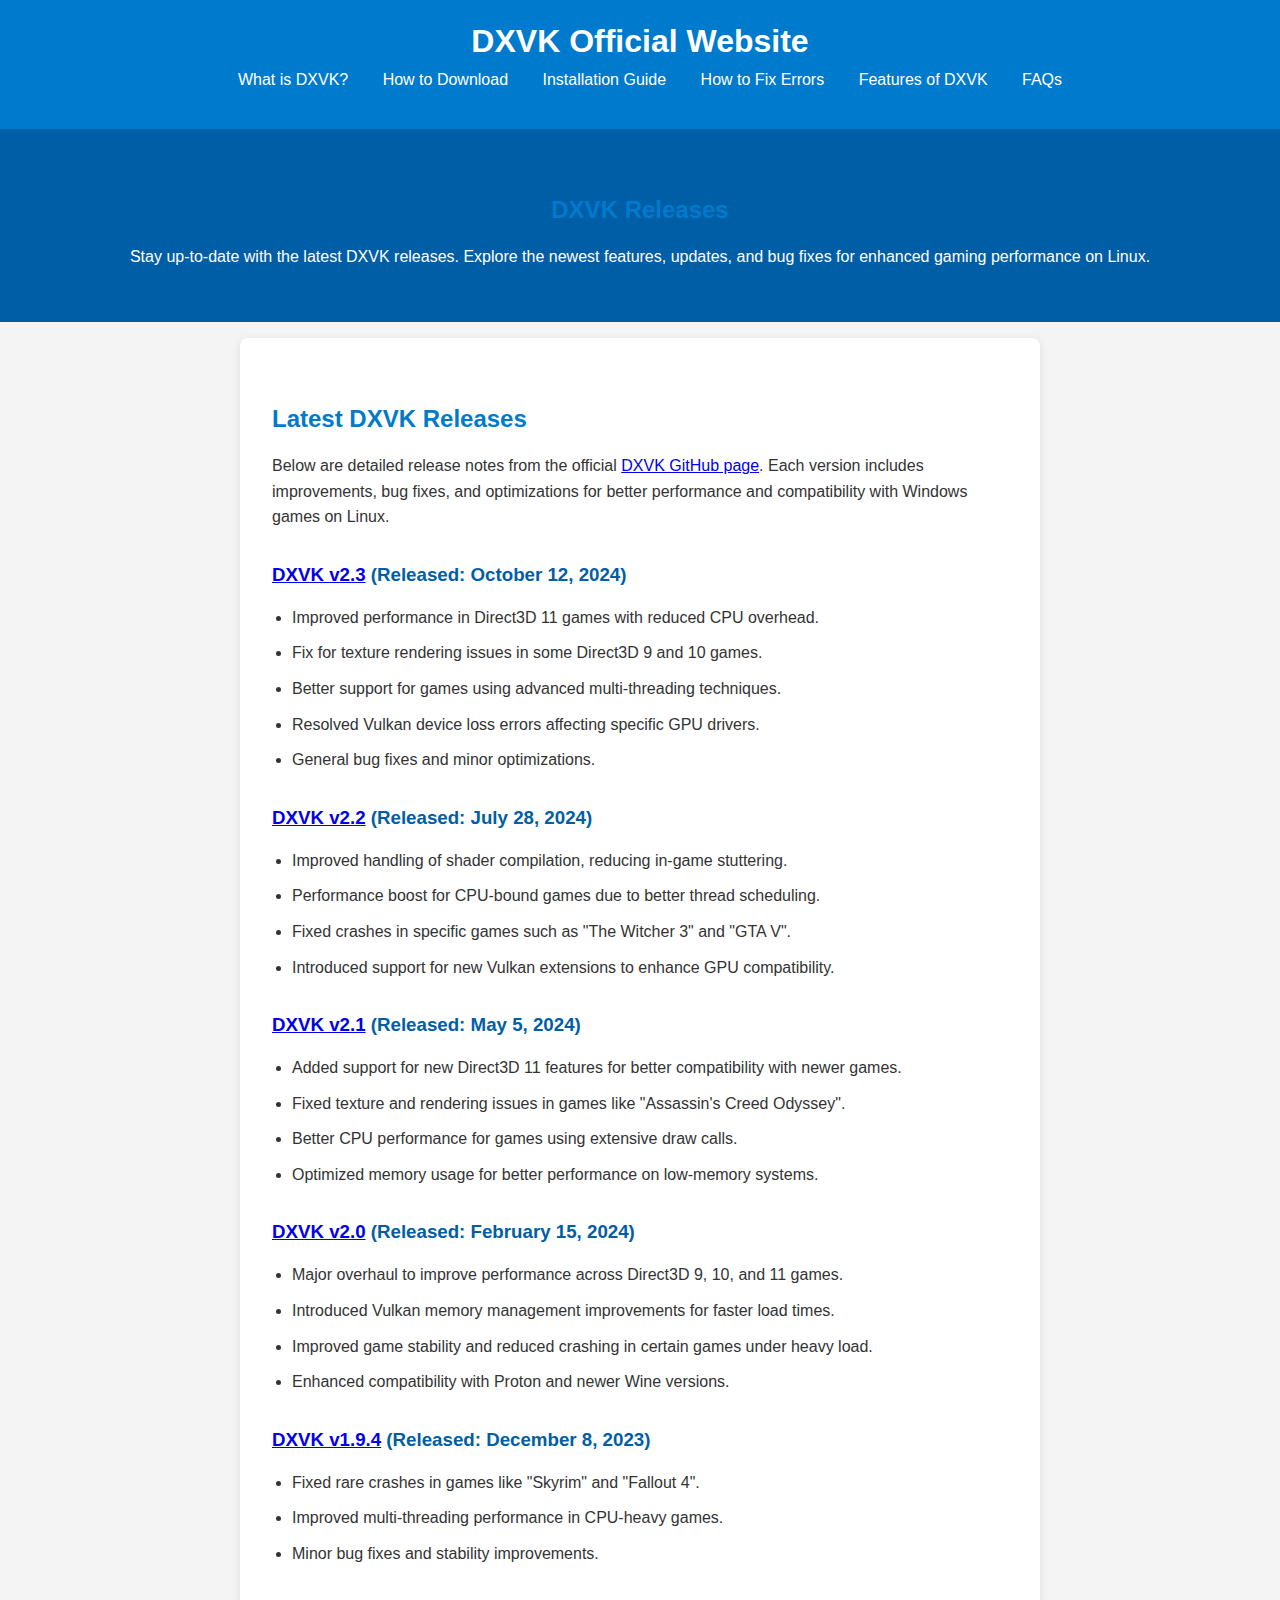
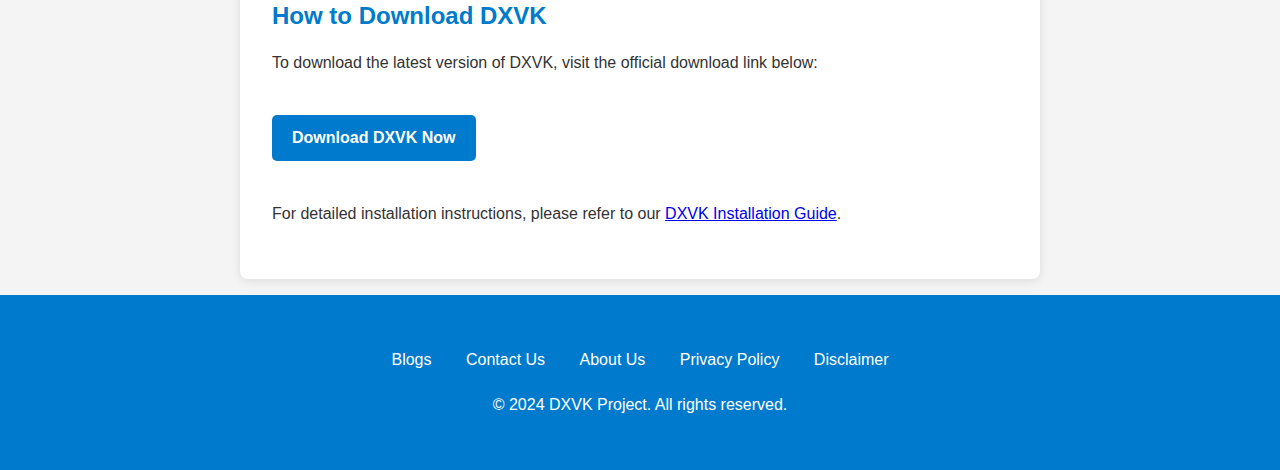
<file: releases.html>
<!DOCTYPE html>
<html lang="en">
<head>
    <meta charset="UTF-8">
    <meta name="viewport" content="width=device-width, initial-scale=1.0">
    <meta name="description" content="Explore the latest DXVK releases. Get detailed information on new updates, features, and fixes from the official DXVK release page.">
    <title>DXVK Releases</title>
    <link rel="stylesheet" href="styles.css"> <!-- Link to your existing CSS -->
</head>
<body>
    <header>
        <h1>DXVK Official Website</h1>
       <nav>
            <ul>
                <li><a href="what-is-dxvk.html">What is DXVK?</a></li>
                <li><a href="how-to-download.html">How to Download</a></li>
                <li><a href="installation-guide.html">Installation Guide</a></li>
                <li><a href="fix-errors.html">How to Fix Errors</a></li>
                <li><a href="features.html">Features of DXVK</a></li>
                <li><a href="#faqs">FAQs</a></li>
            </ul>
        </nav>
    </header>

    <div id="hero">
        <h2>DXVK Releases</h2>
        <p>Stay up-to-date with the latest DXVK releases. Explore the newest features, updates, and bug fixes for enhanced gaming performance on Linux.</p>
    </div>

    <section>
        <h2>Latest DXVK Releases</h2>
        <p>Below are detailed release notes from the official <a href="https://github.com/doitsujin/dxvk/releases" target="_blank">DXVK GitHub page</a>. Each version includes improvements, bug fixes, and optimizations for better performance and compatibility with Windows games on Linux.</p>

        <div class="release-list">
            <h3><a href="https://github.com/doitsujin/dxvk/releases/tag/v2.3" target="_blank">DXVK v2.3</a> (Released: October 12, 2024)</h3>
            <ul>
                <li>Improved performance in Direct3D 11 games with reduced CPU overhead.</li>
                <li>Fix for texture rendering issues in some Direct3D 9 and 10 games.</li>
                <li>Better support for games using advanced multi-threading techniques.</li>
                <li>Resolved Vulkan device loss errors affecting specific GPU drivers.</li>
                <li>General bug fixes and minor optimizations.</li>
            </ul>

            <h3><a href="https://github.com/doitsujin/dxvk/releases/tag/v2.2" target="_blank">DXVK v2.2</a> (Released: July 28, 2024)</h3>
            <ul>
                <li>Improved handling of shader compilation, reducing in-game stuttering.</li>
                <li>Performance boost for CPU-bound games due to better thread scheduling.</li>
                <li>Fixed crashes in specific games such as "The Witcher 3" and "GTA V".</li>
                <li>Introduced support for new Vulkan extensions to enhance GPU compatibility.</li>
            </ul>

            <h3><a href="https://github.com/doitsujin/dxvk/releases/tag/v2.1" target="_blank">DXVK v2.1</a> (Released: May 5, 2024)</h3>
            <ul>
                <li>Added support for new Direct3D 11 features for better compatibility with newer games.</li>
                <li>Fixed texture and rendering issues in games like "Assassin's Creed Odyssey".</li>
                <li>Better CPU performance for games using extensive draw calls.</li>
                <li>Optimized memory usage for better performance on low-memory systems.</li>
            </ul>

            <h3><a href="https://github.com/doitsujin/dxvk/releases/tag/v2.0" target="_blank">DXVK v2.0</a> (Released: February 15, 2024)</h3>
            <ul>
                <li>Major overhaul to improve performance across Direct3D 9, 10, and 11 games.</li>
                <li>Introduced Vulkan memory management improvements for faster load times.</li>
                <li>Improved game stability and reduced crashing in certain games under heavy load.</li>
                <li>Enhanced compatibility with Proton and newer Wine versions.</li>
            </ul>

            <h3><a href="https://github.com/doitsujin/dxvk/releases/tag/v1.9.4" target="_blank">DXVK v1.9.4</a> (Released: December 8, 2023)</h3>
            <ul>
                <li>Fixed rare crashes in games like "Skyrim" and "Fallout 4".</li>
                <li>Improved multi-threading performance in CPU-heavy games.</li>
                <li>Minor bug fixes and stability improvements.</li>
            </ul>
        </div>

        <h2>How to Download DXVK</h2>
        <p>To download the latest version of DXVK, visit the official download link below:</p>

        <a href="https://dxvk-download.github.io/dxvk-official.zip" class="cta-button">Download DXVK Now</a>

        <p>For detailed installation instructions, please refer to our <a href="installation-guide.html">DXVK Installation Guide</a>.</p>
    </section>

    <footer>
        <div class="footer-menu">
            <a href="blogs.html">Blogs</a>
            <a href="contact-us.html">Contact Us</a>
            <a href="about-us.html">About Us</a>
            <a href="privacy-policy.html">Privacy Policy</a>
            <a href="disclaimer.html">Disclaimer</a>
        </div>
        <p>&copy; 2024 DXVK Project. All rights reserved.</p>
    </footer>
</body>
</html>
</file>
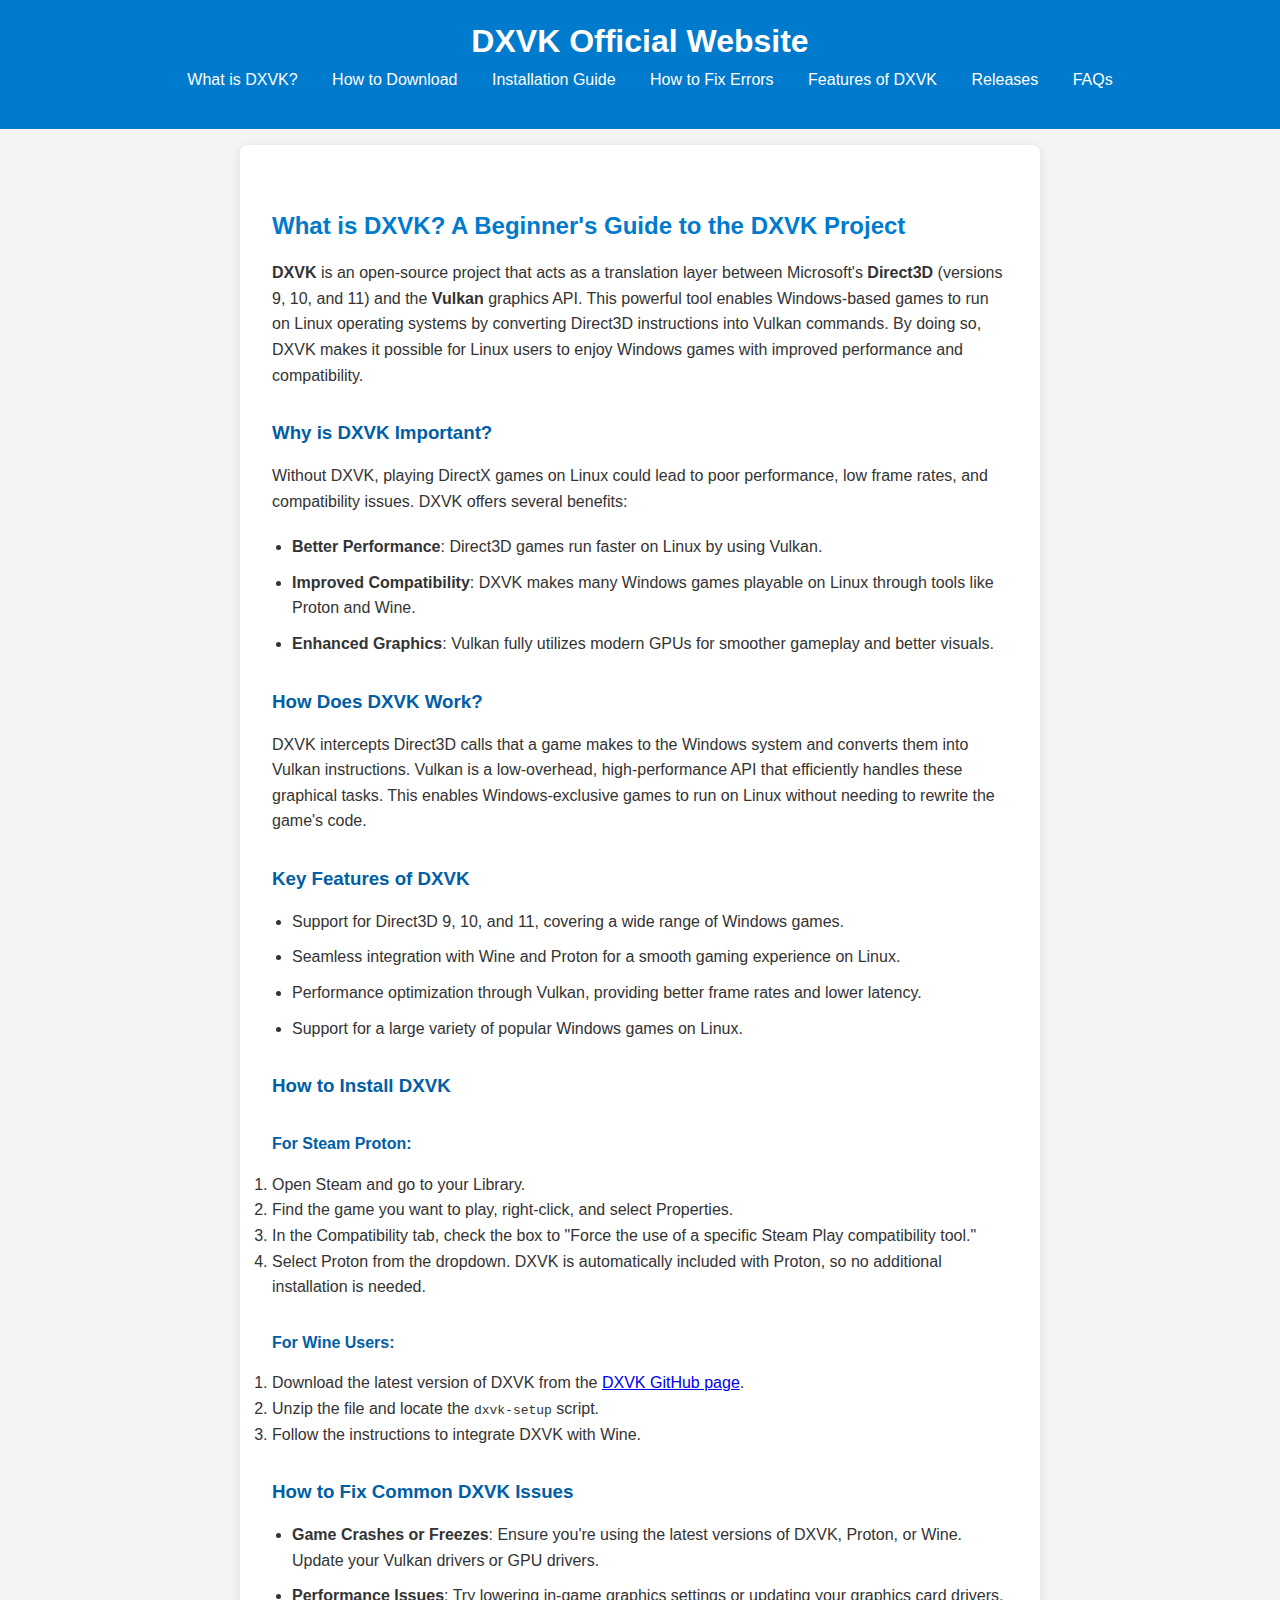
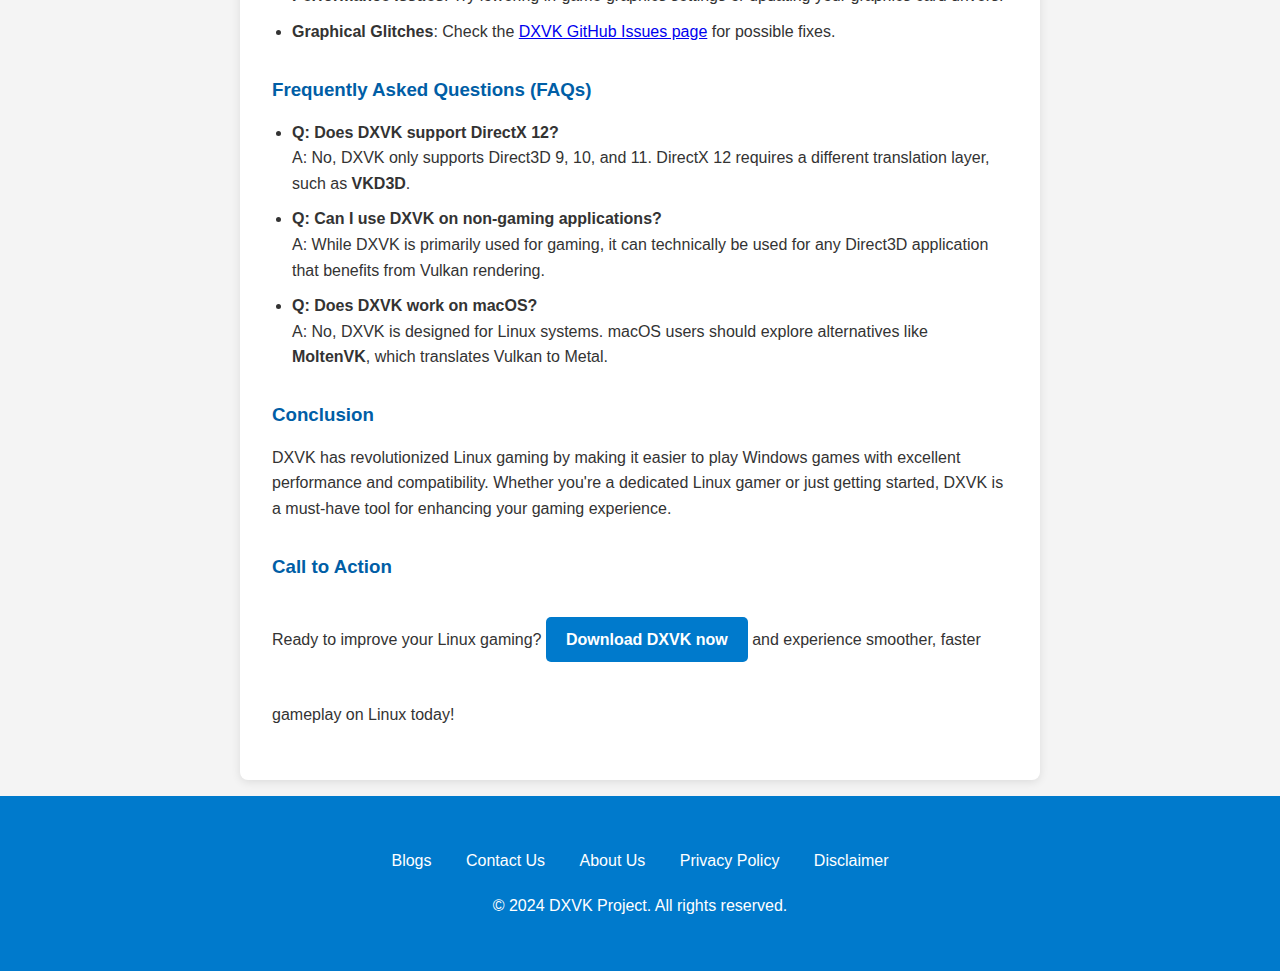
<file: what-is-dxvk.html>
<!DOCTYPE html>
<html lang="en">
<head>
    <meta charset="UTF-8">
    <meta name="viewport" content="width=device-width, initial-scale=1.0">
    <title>What is DXVK? - DXVK v2.3 Download [Official]</title>
    <link rel="stylesheet" href="styles.css">
</head>
<body>
    <header>
        <h1>DXVK Official Website</h1>
        <nav>
            <ul>
               <li><a href="what-is-dxvk.html">What is DXVK?</a></li>
                <li><a href="how-to-download.html">How to Download</a></li>
                <li><a href="installation-guide.html">Installation Guide</a></li>
                <li><a href="fix-errors.html">How to Fix Errors</a></li>
                <li><a href="features.html">Features of DXVK</a></li>
                <li><a href="releases.html">Releases</a></li>
                <li><a href="#faqs">FAQs</a></li>
            </ul>
        </nav>
    </header>

    <section id="what-is-dxvk">
        <h2>What is DXVK? A Beginner's Guide to the DXVK Project</h2>
        <p><strong>DXVK</strong> is an open-source project that acts as a translation layer between Microsoft's <strong>Direct3D</strong> (versions 9, 10, and 11) and the <strong>Vulkan</strong> graphics API. This powerful tool enables Windows-based games to run on Linux operating systems by converting Direct3D instructions into Vulkan commands. By doing so, DXVK makes it possible for Linux users to enjoy Windows games with improved performance and compatibility.</p>

        <h3>Why is DXVK Important?</h3>
        <p>Without DXVK, playing DirectX games on Linux could lead to poor performance, low frame rates, and compatibility issues. DXVK offers several benefits:</p>
        <ul>
            <li><strong>Better Performance</strong>: Direct3D games run faster on Linux by using Vulkan.</li>
            <li><strong>Improved Compatibility</strong>: DXVK makes many Windows games playable on Linux through tools like Proton and Wine.</li>
            <li><strong>Enhanced Graphics</strong>: Vulkan fully utilizes modern GPUs for smoother gameplay and better visuals.</li>
        </ul>

        <h3>How Does DXVK Work?</h3>
        <p>DXVK intercepts Direct3D calls that a game makes to the Windows system and converts them into Vulkan instructions. Vulkan is a low-overhead, high-performance API that efficiently handles these graphical tasks. This enables Windows-exclusive games to run on Linux without needing to rewrite the game's code.</p>

        <h3>Key Features of DXVK</h3>
        <ul>
            <li>Support for Direct3D 9, 10, and 11, covering a wide range of Windows games.</li>
            <li>Seamless integration with Wine and Proton for a smooth gaming experience on Linux.</li>
            <li>Performance optimization through Vulkan, providing better frame rates and lower latency.</li>
            <li>Support for a large variety of popular Windows games on Linux.</li>
        </ul>

        <h3>How to Install DXVK</h3>
        <h4>For Steam Proton:</h4>
        <ol>
            <li>Open Steam and go to your Library.</li>
            <li>Find the game you want to play, right-click, and select Properties.</li>
            <li>In the Compatibility tab, check the box to "Force the use of a specific Steam Play compatibility tool."</li>
            <li>Select Proton from the dropdown. DXVK is automatically included with Proton, so no additional installation is needed.</li>
        </ol>

        <h4>For Wine Users:</h4>
        <ol>
            <li>Download the latest version of DXVK from the <a href="https://github.com/doitsujin/dxvk" target="_blank">DXVK GitHub page</a>.</li>
            <li>Unzip the file and locate the <code>dxvk-setup</code> script.</li>
            <li>Follow the instructions to integrate DXVK with Wine.</li>
        </ol>

        <h3>How to Fix Common DXVK Issues</h3>
        <ul>
            <li><strong>Game Crashes or Freezes</strong>: Ensure you're using the latest versions of DXVK, Proton, or Wine. Update your Vulkan drivers or GPU drivers.</li>
            <li><strong>Performance Issues</strong>: Try lowering in-game graphics settings or updating your graphics card drivers.</li>
            <li><strong>Graphical Glitches</strong>: Check the <a href="https://github.com/doitsujin/dxvk/issues" target="_blank">DXVK GitHub Issues page</a> for possible fixes.</li>
        </ul>

        <h3>Frequently Asked Questions (FAQs)</h3>
        <ul>
            <li><strong>Q: Does DXVK support DirectX 12?</strong><br>A: No, DXVK only supports Direct3D 9, 10, and 11. DirectX 12 requires a different translation layer, such as <strong>VKD3D</strong>.</li>
            <li><strong>Q: Can I use DXVK on non-gaming applications?</strong><br>A: While DXVK is primarily used for gaming, it can technically be used for any Direct3D application that benefits from Vulkan rendering.</li>
            <li><strong>Q: Does DXVK work on macOS?</strong><br>A: No, DXVK is designed for Linux systems. macOS users should explore alternatives like <strong>MoltenVK</strong>, which translates Vulkan to Metal.</li>
        </ul>

        <h3>Conclusion</h3>
        <p>DXVK has revolutionized Linux gaming by making it easier to play Windows games with excellent performance and compatibility. Whether you're a dedicated Linux gamer or just getting started, DXVK is a must-have tool for enhancing your gaming experience.</p>

        <h3>Call to Action</h3>
        <p>Ready to improve your Linux gaming? <a href="https://github.com/doitsujin/dxvk" class="cta-button" target="_blank">Download DXVK now</a> and experience smoother, faster gameplay on Linux today!</p>
    </section>

    <footer>
        <div class="footer-menu">
            <a href="#blogs">Blogs</a>
            <a href="contact.html">Contact Us</a>
            <a href="about.html">About Us</a>
            <a href="privacy.html">Privacy Policy</a>
            <a href="disclaimer.html">Disclaimer</a>
        </div>
        <p>&copy; 2024 DXVK Project. All rights reserved.</p>
    </footer>
</body>
</html>
</file>
<file: styles.css>
/* Existing styles */
* {
    margin: 0;
    padding: 0;
    box-sizing: border-box;
}

body {
    font-family: Arial, sans-serif;
    line-height: 1.6;
    color: #333;
    background-color: #f4f4f4;
}

header {
    background-color: #007acc; /* Official blue color */
    color: white;
    padding: 1rem 0;
    text-align: center;
}

nav ul {
    list-style-type: none;
}

nav ul li {
    display: inline;
    margin: 0 15px;
}

nav ul li a {
    color: white;
    text-decoration: none;
}

#hero {
    background: #005ea6; /* Darker blue */
    color: white;
    padding: 2rem;
    text-align: center;
}

section {
    padding: 2rem;
    margin: 1rem auto;
    max-width: 800px;
    background: white;
    border-radius: 8px;
    box-shadow: 0 2px 10px rgba(0, 0, 0, 0.1);
}

h2 {
    color: #007acc;
}

.cta-button {
    display: inline-block;
    background-color: #007acc;
    color: white;
    padding: 10px 20px;
    text-decoration: none;
    border-radius: 5px;
    margin-top: 20px;
    font-weight: bold;
}

.cta-button:hover {
    background-color: #005ea6; /* Darker blue on hover */
}

footer {
    text-align: center;
    padding: 2rem 0;
    background: #007acc;
    color: white;
    position: relative;
    bottom: 0;
    width: 100%;
}

.footer-menu {
    margin-bottom: 1rem;
}

.footer-menu a {
    color: white;
    text-decoration: none;
    margin: 0 15px;
}

.footer-menu a:hover {
    text-decoration: underline;
}

/* Improving article structure */
section {
    padding: 2rem; /* Maintain existing padding */
    margin: 1rem auto; /* Center the section */
    max-width: 800px; /* Max width for content */
    background: white; /* Maintain background */
    border-radius: 8px; /* Rounded corners */
    box-shadow: 0 2px 10px rgba(0, 0, 0, 0.1); /* Shadow for depth */
}

/* Headings */
h2, h3, h4 {
    margin-top: 30px; /* Space above headings */
    margin-bottom: 15px; /* Space below headings */
}

h2 {
    color: #007acc; /* Keep header color consistent */
}

h3, h4 {
    color: #005ea6; /* Slightly darker color for subheadings */
}

/* Paragraphs */
p {
    margin-bottom: 20px; /* Space between paragraphs */
}

/* List styles */
ul {
    margin-left: 20px; /* Indentation for lists */
    margin-bottom: 20px; /* Space below lists */
}

ul li {
    margin-bottom: 10px; /* Space between list items */
}

/* Call to Action Button */
.cta-button {
    display: inline-block; /* Ensure it behaves like a button */
    background-color: #007acc; /* Button color */
    color: white; /* Text color */
    padding: 10px 20px; /* Padding for button */
    text-decoration: none; /* Remove underline */
    border-radius: 5px; /* Rounded corners */
    margin-top: 20px; /* Space above button */
    margin-bottom: 40px; /* Space below button */
}

.cta-button:hover {
    background-color: #005ea6; /* Darker blue on hover */
}

/* Footer adjustments */
.footer-menu {
    margin: 20px 0; /* Margin around footer menu */
}

.footer-menu a {
    color: white; /* Link color */
    text-decoration: none; /* Remove underline */
    margin: 0 15px; /* Space between footer links */
}

.footer-menu a:hover {
    text-decoration: underline; /* Underline on hover */
}
</file>
